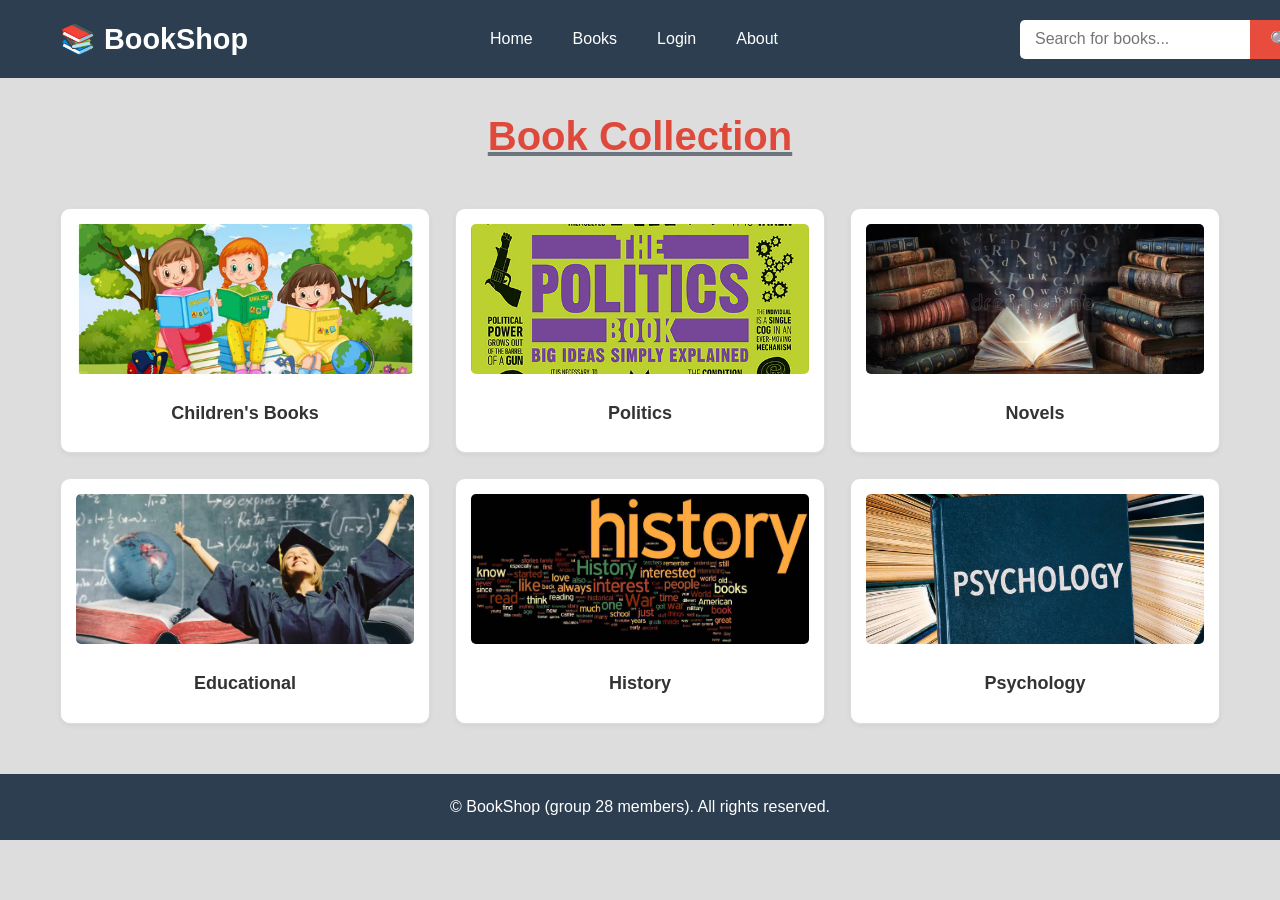
<file: index.html>
<!DOCTYPE html>
<html>
<head>
    
    <meta name="viewport" content="width=device-width, initial-scale=1.0">
    <title>BookShop - Categories</title>
    <link rel="stylesheet" href="style-home.css">
</head>
<body>
    
 <!-- Header -->
    <header>
        <div class="container">
            <div class="header-content">
                <div class="logo">📚 BookShop</div>
                <nav>
                    <ul>
                        <li><a href="home.html?">Home</a></li>
                        <li><a href="index.html">Books</a></li>
                        <li><a href="loging page.html">Login</a></li>
                        <li><a href="about.html">About</a></li>
                    </ul>
                </nav>
                <!-- Search Bar -->
                <div class="search-bar">
                    <form class="search-form">
                        <input type="text" class="search-input" placeholder="Search for books...">
                        <button type="submit" class="search-btn">🔍</button>
                    </form>
                </div>

            </div>
        </div>
    </header>




        <br>
    <u> <h2 class="category-title">Book Collection</h2></u>
        
       
            
           
    <main class="container">
    
       <div class="category-grid">

           <a href="childrens-books.html" class="cat-link">
		   <div class="cat-card">
                <div class="img-box">
                    <img src="childrens-books_480x480.jpg" alt="Children's Books">
                </div>
                <p>Children's Books</p>
            </div>
             </a>




            <a href="politics.html" class="cat-link">
           <div class="cat-card">
              <div class="img-box">
               <img src="10146342-1.jpg" alt="Politics Books">
               </div>
              <p>Politics</p>
           </div>
             </a>			
			
			
			

           <a href="novels.html" class="cat-link">
             <div class="cat-card highlight">
                <div class="img-box">
                 <img src="old-book-flying-letters-magic-light-background-bookshelf-library-ancient-books-as-symbol-knowledge-history-218640948 (1).jpg" alt="Novels">
               </div>
                <p>Novels</p>
           </div>
            </a>
			
			
			
			
          <a href="educational.html" class="cat-link">			
			<div class="cat-card">
              <div class="img-box">
                 <img src="attachment-Educational-Freedom.jpg" alt="Educational Books">
              </div>
               <p>Educational</p>
            </div>
			
             </a>
           
			
			
			
			
			
               <a href="history.html" class="cat-link">			
			    <div class="cat-card">
                   <div class="img-box">
                      <img src="History-Cloud.jpg" alt="History Book">
                   </div>
                     <p>History</p>
                </div>
                 </a>			
           
			
			
			
               <a href="psychology.html" class="cat-link">
                  <div class="cat-card">
                     <div class="img-box">
                         <img src="istockphoto-960516444-612x612 (1).jpg" alt="Psychology Books">
                     </div>
                       <p>Psychology</p>
                 </div>
                   </a>
    

        </div>
   </main>

    <!-- Footer -->
    <footer>
        <div class="container">
            <p>&copy; BookShop (group 28 members). All rights reserved.</p>
        </div>
    </footer>

</body>
</html>
</file>
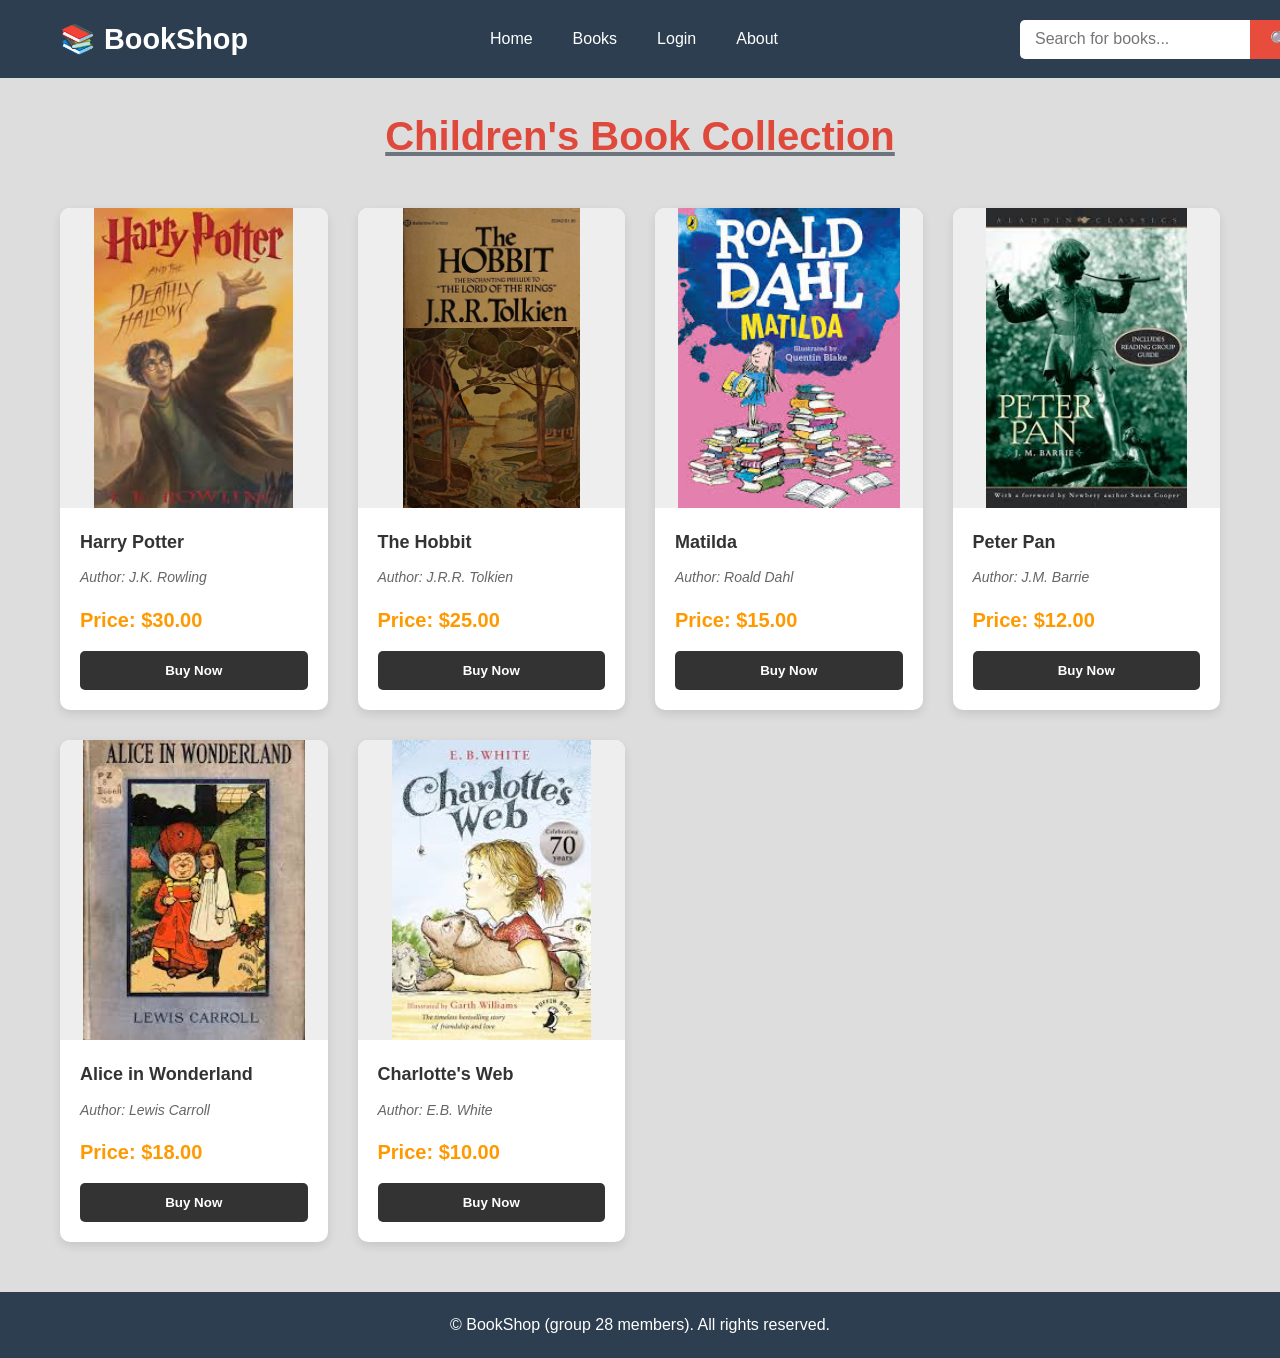
<file: childrens-books.html>
<!DOCTYPE html>
<html lang="en">
<head>
    <meta charset="UTF-8">
    <meta name="viewport" content="width=device-width, initial-scale=1.0">
    <title>Children's Books - BookShop</title>
    <link rel="stylesheet" href="style-novels.css">
</head>
<body>
   <!-- Header -->
    <header>
        <div class="container">
            <div class="header-content">
                <div class="logo">📚 BookShop</div>
                <nav>
                    <ul>
                        <li><a href="home.html?">Home</a></li>
                        <li><a href="index.html">Books</a></li>
                        <li><a href="loging page.html">Login</a></li>
                        <li><a href="about.html">About</a></li>
                    </ul>
                </nav>
                <!-- Search Bar -->
                <div class="search-bar">
                    <form class="search-form">
                        <input type="text" class="search-input" placeholder="Search for books...">
                        <button type="submit" class="search-btn">🔍</button>
                    </form>
                </div>

            </div>
        </div>
    </header>
     <main class="container">

    <br>

       <u> <h2 class="page-title">Children's Book Collection</h2> </u>
        
       
   
        <div class="product-grid">
            <div class="book-card">
                <div class="img-container">
                    <img src="images.jpg" alt="Children's Book">
                </div>
				<div class="details">
                    <h3>Harry Potter</h3>
                    <p class="author">Author: J.K. Rowling</p>
                    <p class="price">Price: $30.00</p>
                    <button class="buy-btn">Buy Now</button>
                </div>
            </div>
			
			
			

            <div class="book-card">
                <div class="img-container">
                    <img src="default.jpg" alt="Children's Book">
                </div>
                <div class="details">
                    <h3>The Hobbit</h3>
                    <p class="author">Author: J.R.R. Tolkien</p>
                    <p class="price">Price: $25.00</p>
                    <button class="buy-btn">Buy Now</button>
                </div>
            </div>
			
			

            <div class="book-card">
                <div class="img-container">
                    <img src="Matilda.jpg" alt="Children's Book">
                </div>
                <div class="details">
                    <h3>Matilda</h3>
                    <p class="author">Author: Roald Dahl</p>
                    <p class="price">Price: $15.00</p>
                    <button class="buy-btn">Buy Now</button>
                </div>
            </div>
			

            <div class="book-card">
                <div class="img-container">
                    <img src="Peter Pan.jpg" alt="Children's Book">
                </div>
                <div class="details">
                    <h3>Peter Pan</h3>
                    <p class="author">Author: J.M. Barrie</p>
                    <p class="price">Price: $12.00</p>
                    <button class="buy-btn">Buy Now</button>
                </div>
            </div>
			
			

            <div class="book-card">
                <div class="img-container">
                    <img src="Alice in Wonderland.jpg" alt="Children's Book">
                </div>
                <div class="details">
                    <h3>Alice in Wonderland</h3>
                    <p class="author">Author: Lewis Carroll</p>
                    <p class="price">Price: $18.00</p>
                    <button class="buy-btn">Buy Now</button>
                </div>
            </div>
			
			

            <div class="book-card">
                <div class="img-container">
                    <img src="Charlotte's Web.jpg" alt="Children's Book">
                </div>
                <div class="details">
                    <h3>Charlotte's Web</h3>
                    <p class="author">Author: E.B. White</p>
                    <p class="price">Price: $10.00</p>
                    <button class="buy-btn">Buy Now</button>
                </div>
            </div>
        </div>
    </main>
     <!-- Footer -->
    <footer>
        <div class="container">
            <p>&copy;  BookShop (group 28 members). All rights reserved.</p>
        </div>
    </footer>

</body>
</html>
</file>
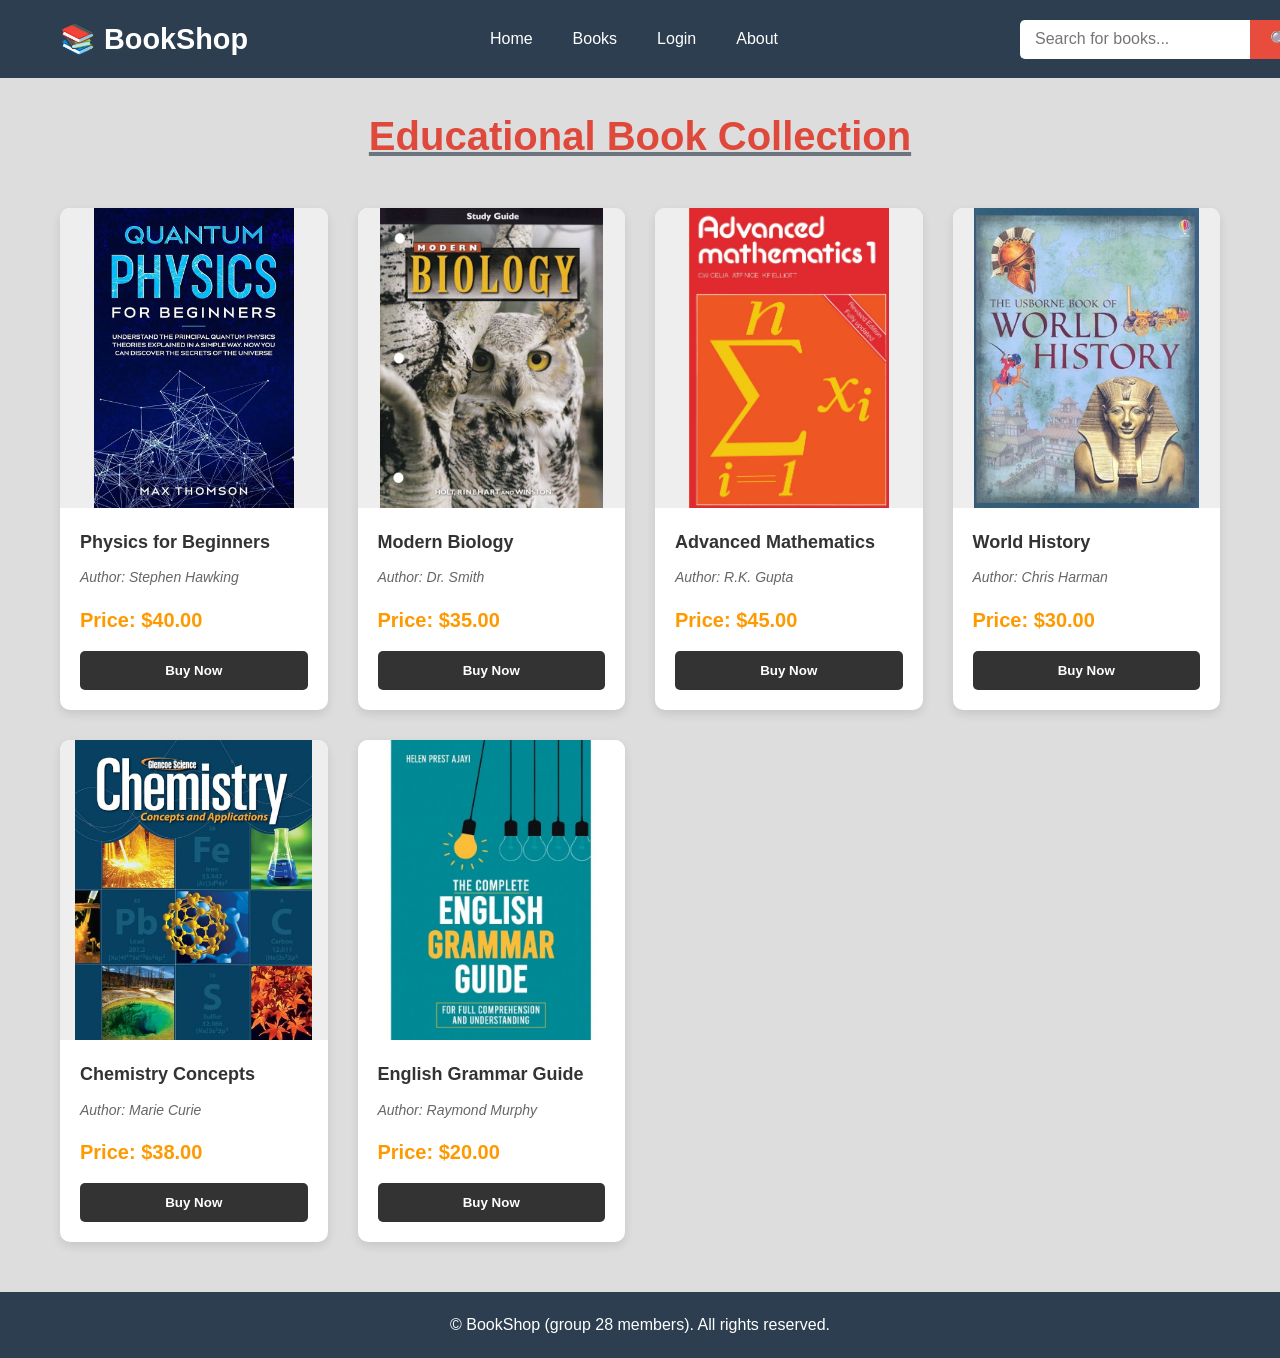
<file: educational.html>
<!DOCTYPE html>
<html lang="en">
<head>
    <meta charset="UTF-8">
    <meta name="viewport" content="width=device-width, initial-scale=1.0">
    <title>Educational - BookShop</title>
    <link rel="stylesheet" href="style-novels.css">
</head>
<body>
  <!-- Header -->
    <header>
        <div class="container">
            <div class="header-content">
                <div class="logo">📚 BookShop</div>
                <nav>
                    <ul>
                        <li><a href="home.html?">Home</a></li>
                        <li><a href="index.html">Books</a></li>
                        <li><a href="loging page.html">Login</a></li>
                        <li><a href="about.html">About</a></li>
                    </ul>
                </nav>
                <!-- Search Bar -->
                <div class="search-bar">
                    <form class="search-form">
                        <input type="text" class="search-input" placeholder="Search for books...">
                        <button type="submit" class="search-btn">🔍</button>
                    </form>
                </div>

            </div>
        </div>
    </header>



    <main class="container">
        <br>
        
       <u> <h2 class="page-title">Educational Book Collection</h2></u>

        <div class="product-grid">
            <div class="book-card">
                <div class="img-container">
                    <img src="713PCKqiTUL._AC_UF1000,1000_QL80_.jpg" alt="Educational Book">
                </div>
                <div class="details">
                    <h3>Physics for Beginners</h3>
                    <p class="author">Author: Stephen Hawking</p>
                    <p class="price">Price: $40.00</p>
                    <button class="buy-btn">Buy Now</button>
                </div>
            </div>

            <div class="book-card">
                <div class="img-container">
                    <img src="Modern Biology.jpg" alt="Educational Book">
                </div>
                <div class="details">
                    <h3>Modern Biology</h3>
                    <p class="author">Author: Dr. Smith</p>
                    <p class="price">Price: $35.00</p>
                    <button class="buy-btn">Buy Now</button>
                </div>
            </div>

            <div class="book-card">
                <div class="img-container">
                    <img src="Advanced Mathematics.jpg" alt="Educational Book">
                </div>
                <div class="details">
                    <h3>Advanced Mathematics</h3>
                    <p class="author">Author: R.K. Gupta</p>
                    <p class="price">Price: $45.00</p>
                    <button class="buy-btn">Buy Now</button>
                </div>
            </div>

            <div class="book-card">
                <div class="img-container">
                    <img src="World History.jpg" alt="Educational Book">
                </div>
                <div class="details">
                    <h3>World History</h3>
                    <p class="author">Author: Chris Harman</p>
                    <p class="price">Price: $30.00</p>
                    <button class="buy-btn">Buy Now</button>
                </div>
            </div>

            <div class="book-card">
                <div class="img-container">
                    <img src="Chemistry Concepts.jpg" alt="Educational Book">
                </div>
                <div class="details">
                    <h3>Chemistry Concepts</h3>
                    <p class="author">Author: Marie Curie</p>
                    <p class="price">Price: $38.00</p>
                    <button class="buy-btn">Buy Now</button>
                </div>
            </div>

            <div class="book-card">
                <div class="img-container">
                    <img src="English Grammar Guide.jpg" alt="Educational Book">
                </div>
                <div class="details">
                    <h3>English Grammar Guide</h3>
                    <p class="author">Author: Raymond Murphy</p>
                    <p class="price">Price: $20.00</p>
                    <button class="buy-btn">Buy Now</button>
                </div>
            </div>

        </div>
    </main>   
     <!-- Footer -->
    <footer>
        <div class="container">
            <p>&copy;  BookShop (group 28 members). All rights reserved.</p>
        </div>
    </footer>
</body>
</html>
</file>
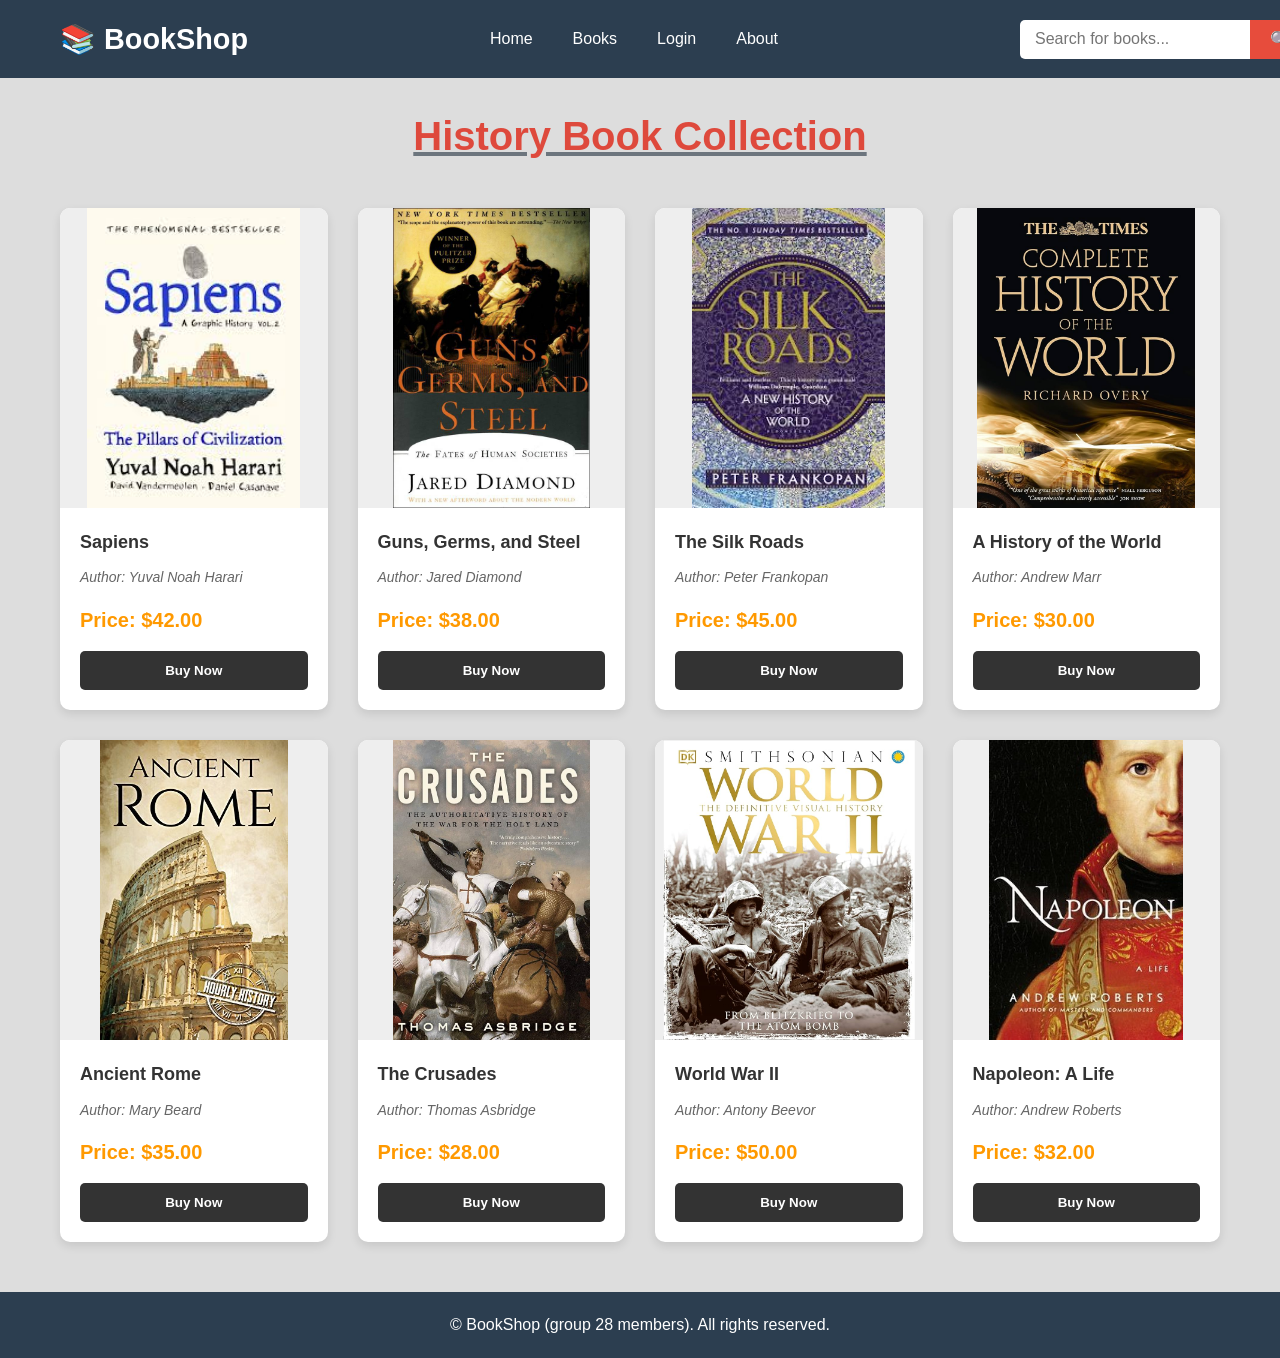
<file: history.html>
<!DOCTYPE html>
<html lang="en">
<head>
    <meta charset="UTF-8">
    <meta name="viewport" content="width=device-width, initial-scale=1.0">
    <title>History - BookShop</title>
    <link rel="stylesheet" href="style-novels.css">
</head>
<body>
<!-- Header -->
    <header>
        <div class="container">
            <div class="header-content">
                <div class="logo">📚 BookShop</div>
                <nav>
                    <ul>
                        <li><a href="home.html?">Home</a></li>
                        <li><a href="index.html">Books</a></li>
                        <li><a href="loging page.html">Login</a></li>
                        <li><a href="about.html">About</a></li>
                    </ul>
                </nav>
                <!-- Search Bar -->
                <div class="search-bar">
                    <form class="search-form">
                        <input type="text" class="search-input" placeholder="Search for books...">
                        <button type="submit" class="search-btn">🔍</button>
                    </form>
                </div>

            </div>
        </div>
    </header>


    <main class="container">
        <br>
        
        <u>   <h2 class="page-title">History Book Collection</h2> </u>

        <div class="product-grid">
            <div class="book-card">
                <div class="img-container">
                    <img src="images (1).jpg" alt="History Book">
                </div>
                <div class="details">
                    <h3>Sapiens</h3>
                    <p class="author">Author: Yuval Noah Harari</p>
                    <p class="price">Price: $42.00</p>
                    <button class="buy-btn">Buy Now</button>
                </div>
            </div>

            <div class="book-card">
                <div class="img-container">
                    <img src="Guns, Germs, and Steel.jpg" alt="History Book">
                </div>
                <div class="details">
                    <h3>Guns, Germs, and Steel</h3>
                    <p class="author">Author: Jared Diamond</p>
                    <p class="price">Price: $38.00</p>
                    <button class="buy-btn">Buy Now</button>
                </div>
            </div>

            <div class="book-card">
                <div class="img-container">
                    <img src="The Silk Roads.jpg" alt="History Book">
                </div>
                <div class="details">
                    <h3>The Silk Roads</h3>
                    <p class="author">Author: Peter Frankopan</p>
                    <p class="price">Price: $45.00</p>
                    <button class="buy-btn">Buy Now</button>
                </div>
            </div>

            <div class="book-card">
                <div class="img-container">
                    <img src="A History of the World.jpg" alt="History Book">
                </div>
                <div class="details">
                    <h3>A History of the World</h3>
                    <p class="author">Author: Andrew Marr</p>
                    <p class="price">Price: $30.00</p>
                    <button class="buy-btn">Buy Now</button>
                </div>
            </div>

            <div class="book-card">
                <div class="img-container">
                    <img src="Ancient Rome.jpg" alt="History Book">
                </div>
                <div class="details">
                    <h3>Ancient Rome</h3>
                    <p class="author">Author: Mary Beard</p>
                    <p class="price">Price: $35.00</p>
                    <button class="buy-btn">Buy Now</button>
                </div>
            </div>

            <div class="book-card">
                <div class="img-container">
                    <img src="The Crusades.jpg" alt="History Book">
                </div>
                <div class="details">
                    <h3>The Crusades</h3>
                    <p class="author">Author: Thomas Asbridge</p>
                    <p class="price">Price: $28.00</p>
                    <button class="buy-btn">Buy Now</button>
                </div>
            </div>

            <div class="book-card">
                <div class="img-container">
                    <img src="World War II.jpg" alt="History Book">
                </div>
                <div class="details">
                    <h3>World War II</h3>
                    <p class="author">Author: Antony Beevor</p>
                    <p class="price">Price: $50.00</p>
                    <button class="buy-btn">Buy Now</button>
                </div>
            </div>

            <div class="book-card">
                <div class="img-container">
                    <img src="Napoleon A Life.jpg" alt="History Book">
                </div>
                <div class="details">
                    <h3>Napoleon: A Life</h3>
                    <p class="author">Author: Andrew Roberts</p>
                    <p class="price">Price: $32.00</p>
                    <button class="buy-btn">Buy Now</button>
                </div>
            </div>
        </div>
    </main>
     <!-- Footer -->
    <footer>
        <div class="container">
            <p>&copy;  BookShop (group 28 members). All rights reserved.</p>
        </div>
    </footer>

</body>
</html>
</file>
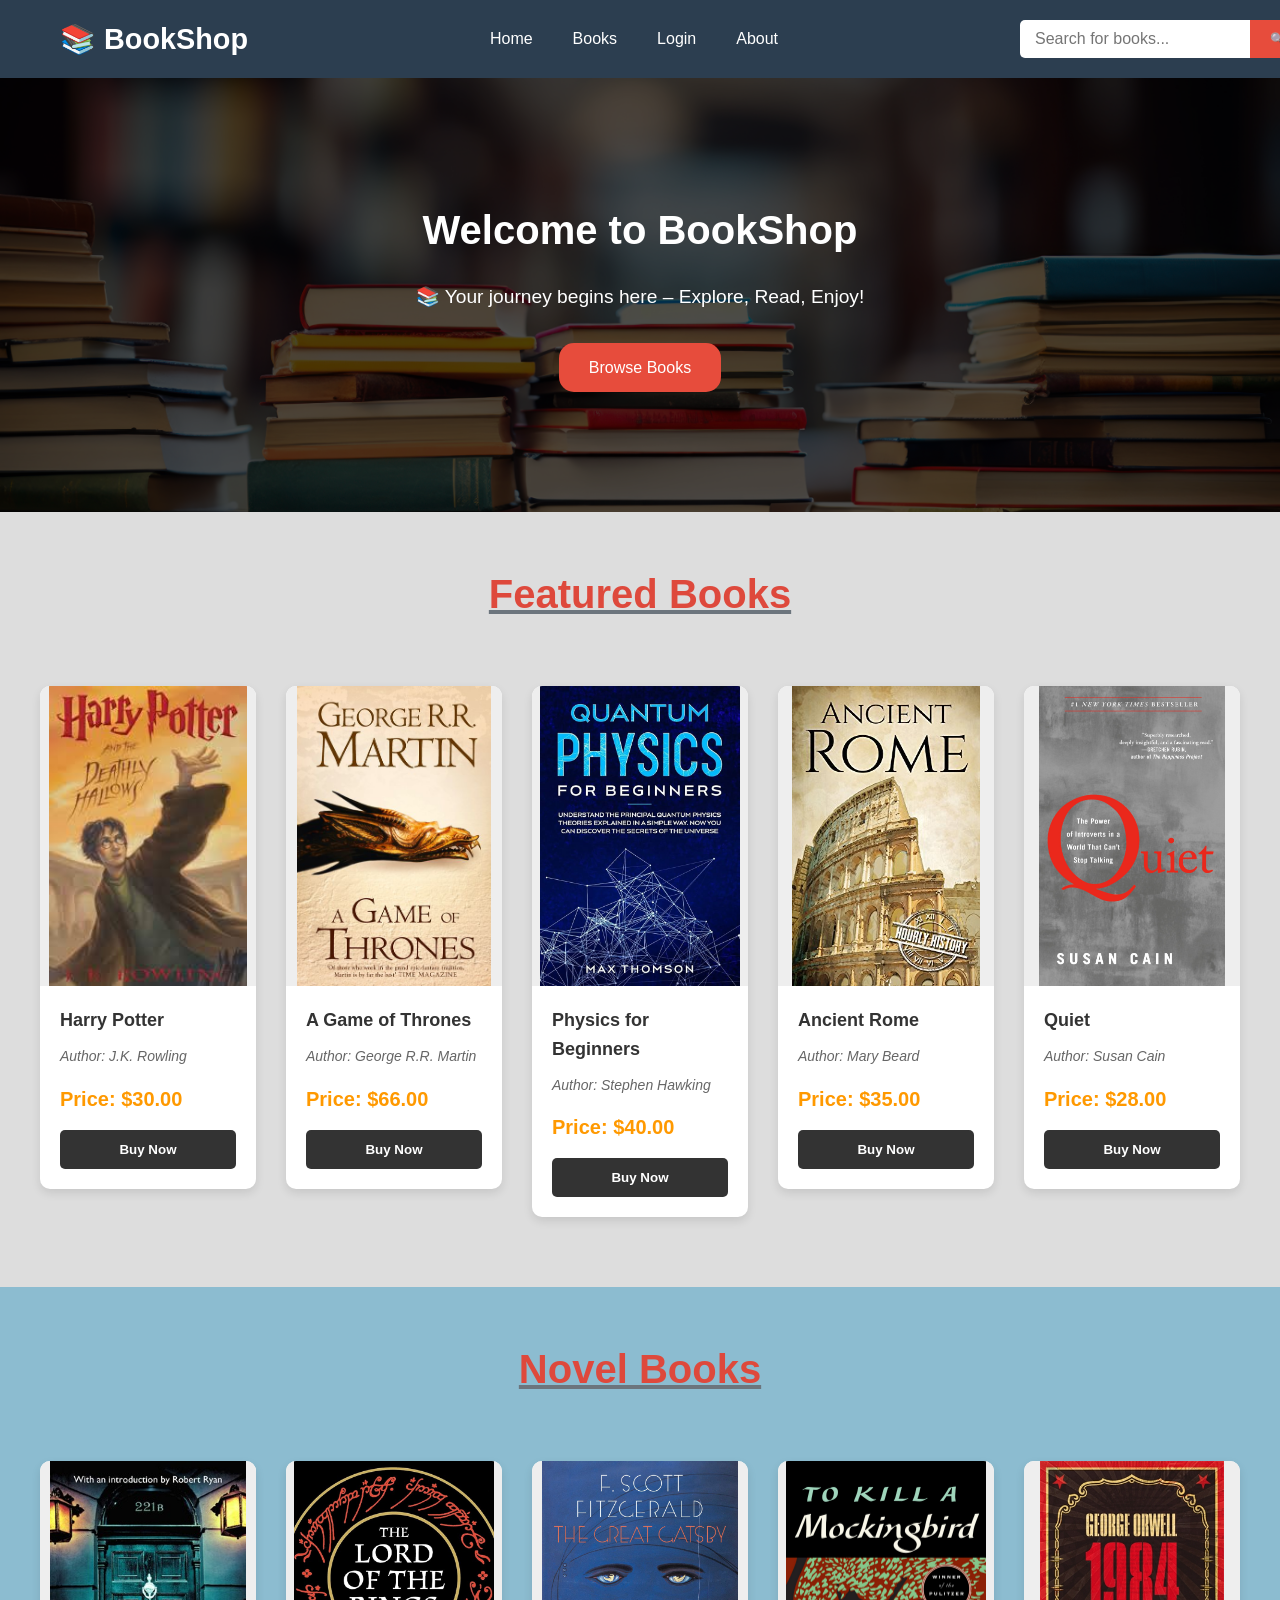
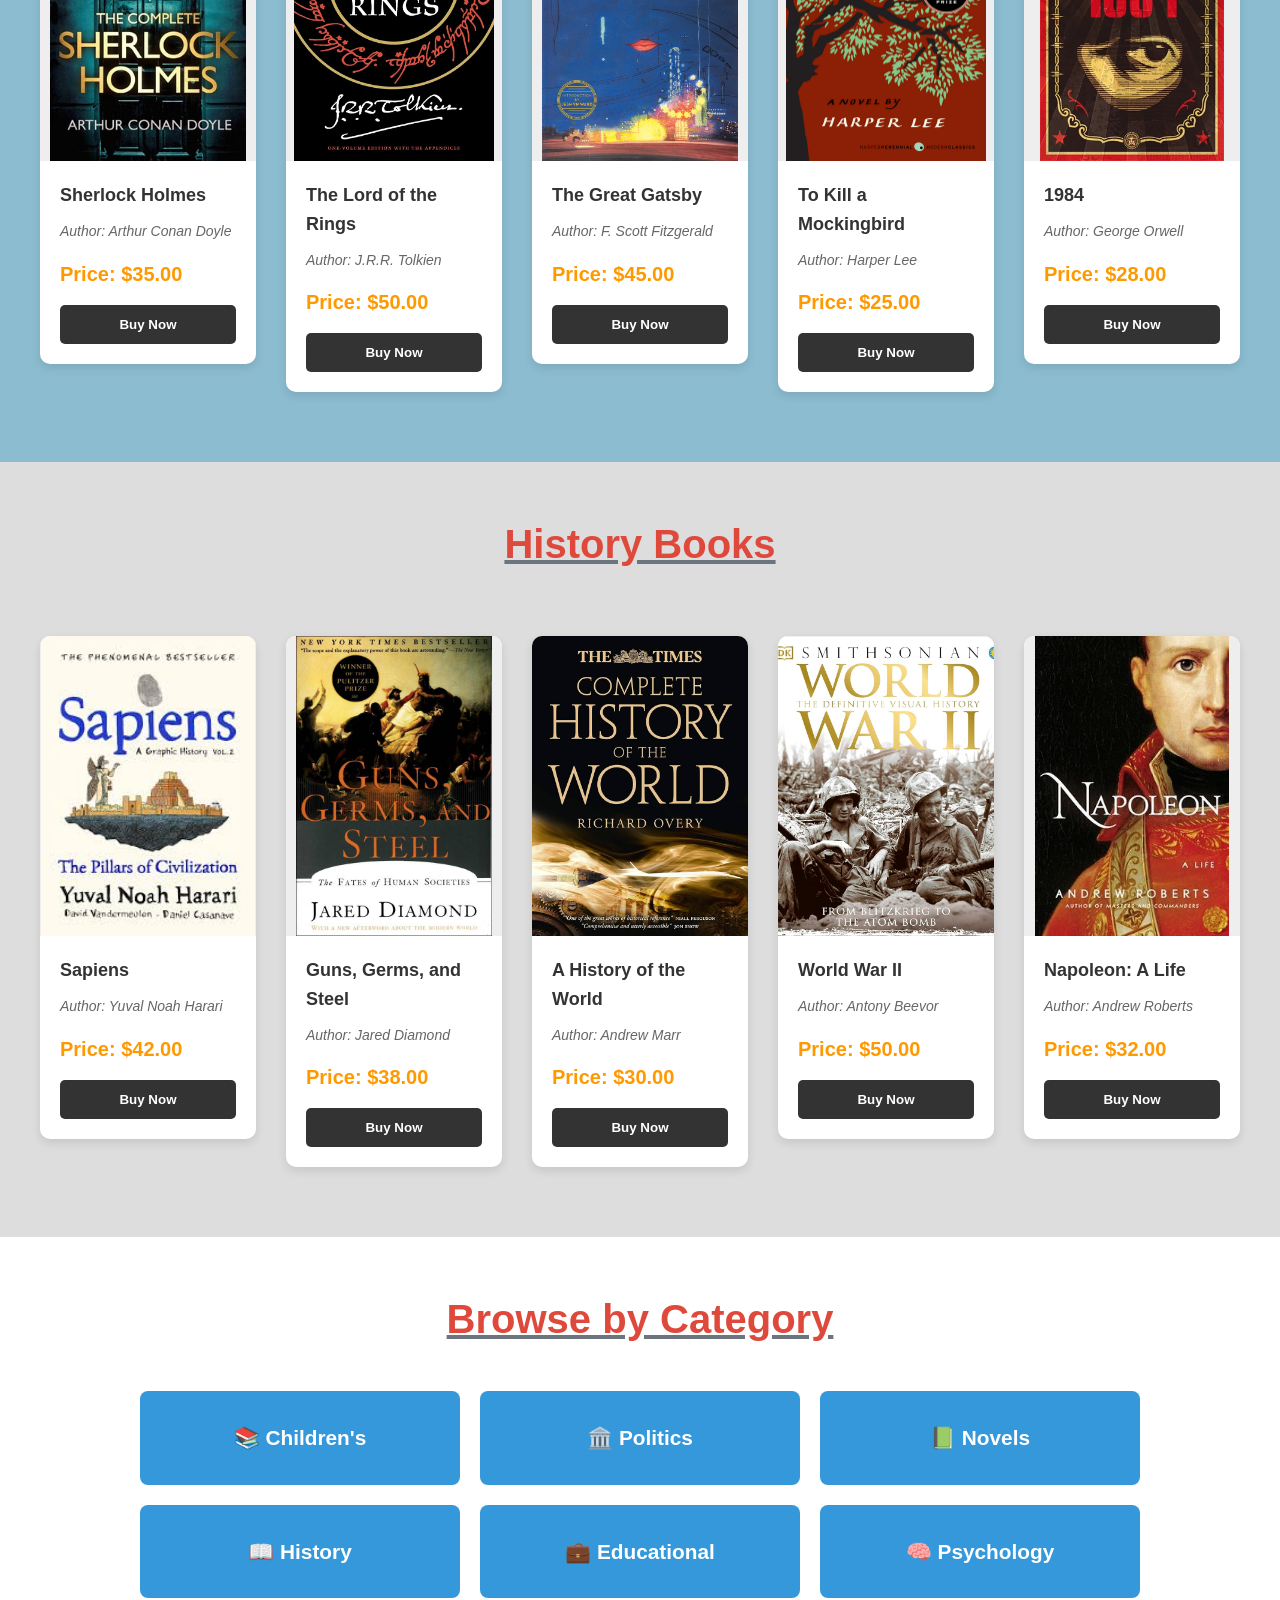
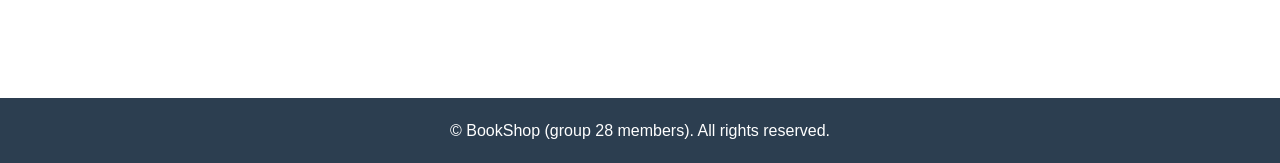
<file: home.html>
<!DOCTYPE html>

<head>
    <link rel="stylesheet" href="home.css">
    </head>

<body>
    <!-- Header -->
    <header>
        <div class="container">
            <div class="header-content">
                <div class="logo">📚 BookShop</div>
                <nav>
                    <ul>
                        <li><a href="home.html">Home</a></li>
                        <li><a href="index.html">Books</a></li>
                        <li><a href="loging page.html">Login</a></li>
                        <li><a href="about.html">About</a></li>
                    </ul>
                </nav>
                <!-- Search Bar -->
                <div class="search-bar">
                    <form class="search-form">
                        <input type="text" class="search-input" placeholder="Search for books...">
                        <button type="submit" class="search-btn">🔍</button>
                    </form>
                </div>

            </div>
        </div>
    </header>

  <!-- Hero Section -->
    <section class="hero" id="home">
        <div class="container">
            
            <h1>Welcome to BookShop</h1>
            <p>📚 Your journey begins here – Explore, Read, Enjoy!</p>
            <a href="index.html" class="btn">Browse Books</a>
        </div>
    </section>

    <!-- Featured Books -->
    <section class="books" id="books">
     <u>   <h2 class="section-title">Featured Books</h2></u>
        
      <!--  <div class="book"> -->
       
            
           <div class="product-grid">
            <a href="childrens-books.html" style="text-decoration: none;">
            <div class="book-card">
                <div class="img-container">
                    <img src="images.jpg" alt="Children's Book">
                </div>
				<div class="details">
                    <h3>Harry Potter</h3>
                    <p class="author">Author: J.K. Rowling</p>
                    <p class="price">Price: $30.00</p>
                    <button class="buy-btn">Buy Now</button>
                </div>
            </div>
            </a>


              <a href="novels.html" style="text-decoration: none;">
              <div class="book-card">
                <div class="img-container">
                    <img src="y648.jpg" alt="Novel Cover">
                </div>
				
				 <div class="details">
                    <h3>A Game of Thrones</h3>
                    <p class="author">Author: George R.R. Martin</p>
                    <p class="price">Price: $66.00</p>
                    <button class="buy-btn">Buy Now</button>
                </div>
            </div>
              </a>
            
            
              
             <a href="educational.html" style="text-decoration: none;">
            <div class="book-card">
                <div class="img-container">
                    <img src="713PCKqiTUL._AC_UF1000,1000_QL80_.jpg" alt="Educational Book">
                </div>
                <div class="details">
                    <h3>Physics for Beginners</h3>
                    <p class="author">Author: Stephen Hawking</p>
                    <p class="price">Price: $40.00</p>
                    <button class="buy-btn">Buy Now</button>
                </div>
            </div>
            </a>

            <a href="history.html" style="text-decoration: none;">
             <div class="book-card">
                <div class="img-container">
                    <img src="Ancient Rome.jpg" alt="History Book">
                </div>
                <div class="details">
                    <h3>Ancient Rome</h3>
                    <p class="author">Author: Mary Beard</p>
                    <p class="price">Price: $35.00</p>
                    <button class="buy-btn">Buy Now</button>
                </div>
            </div>
            </a>

          <a href="psychology.html" style="text-decoration: none;">
           <div class="book-card">
                <div class="img-container">
                    <img src="Quiet.jpg" alt="Psychology Book">
                </div>
                <div class="details">
                    <h3>Quiet</h3>
                    <p class="author">Author: Susan Cain</p>
                    <p class="price">Price: $28.00</p>
                    <button class="buy-btn">Buy Now</button>
                </div>
            </div>
            </a>
              </div>
        
    </section>
       
           <section class="books1">
         <u> <h2 class="section-title">Novel Books</h2> </u> 
             
                 <div class="product-grid">
                    <a href="novels.html" style="text-decoration: none;">
                  <div class="book-card">
                <div class="img-container">
                    <img src="Sherlock Holmes.jpg" alt="Novel Cover">
                </div>
                <div class="details">
                    <h3>Sherlock Holmes</h3>
                    <p class="author">Author: Arthur Conan Doyle</p>
                    <p class="price">Price: $35.00</p>
                    <button class="buy-btn">Buy Now</button>
                </div>
            </div></a>

            <a href="novels.html" style="text-decoration: none;">   
            <div class="book-card">
                <div class="img-container">
                    <img src="The Lord of the Rings.jpg" alt="Novel Cover">
                </div>
                <div class="details">
                    <h3>The Lord of the Rings</h3>
                    <p class="author">Author: J.R.R. Tolkien</p>
                    <p class="price">Price: $50.00</p>
                    <button class="buy-btn">Buy Now</button>
                </div>
            </div></a>


            <a href="novels.html" style="text-decoration: none;">
            <div class="book-card">
                <div class="img-container">
                    <img src="The Great Gatsby.jpg" alt="Novel Cover">
                </div>
                <div class="details">
                    <h3>The Great Gatsby</h3>
                    <p class="author">Author: F. Scott Fitzgerald</p>
                    <p class="price">Price: $45.00</p>
                    <button class="buy-btn">Buy Now</button>
                </div>
            </div></a>


              <a href="novels.html" style="text-decoration: none;">
             <div class="book-card">
                <div class="img-container">
                    <img src="To Kill a Mockingbird.jpg" alt="Novel Cover">
                </div>
                <div class="details">
                    <h3>To Kill a Mockingbird</h3>
                    <p class="author">Author: Harper Lee</p>
                    <p class="price">Price: $25.00</p>
                    <button class="buy-btn">Buy Now</button>
                </div>
            </div></a>


             <a href="novels.html" style="text-decoration: none;">
            <div class="book-card">
                <div class="img-container">
                    <img src="1984.jpg" alt="Novel Cover">
                </div>
                <div class="details">
                    <h3>1984</h3>
                    <p class="author">Author: George Orwell</p>
                    <p class="price">Price: $28.00</p>
                    <button class="buy-btn">Buy Now</button>
                </div>
            </div>
             </a>


             </div>
           </section>

           <section class="books">
          <u>  <h2 class="section-title">History Books</h2></u>
               
               <div class="product-grid">

                <a href="history.html" style="text-decoration: none;">
            <div class="book-card">
                <div class="img-container">
                    <img src="images (1).jpg" alt="History Book">
                </div>
                <div class="details">
                    <h3>Sapiens</h3>
                    <p class="author">Author: Yuval Noah Harari</p>
                    <p class="price">Price: $42.00</p>
                    <button class="buy-btn">Buy Now</button>
                </div>
            </div></a>
                
                <a href="history.html" style="text-decoration: none;">
                <div class="book-card">
                <div class="img-container">
                    <img src="Guns, Germs, and Steel.jpg" alt="History Book">
                </div>
                <div class="details">
                    <h3>Guns, Germs, and Steel</h3>
                    <p class="author">Author: Jared Diamond</p>
                    <p class="price">Price: $38.00</p>
                    <button class="buy-btn">Buy Now</button>
                </div>
            </div></a>

               
               <a href="history.html" style="text-decoration: none;">
              <div class="book-card">
                <div class="img-container">
                    <img src="A History of the World.jpg" alt="History Book">
                </div>
                <div class="details">
                    <h3>A History of the World</h3>
                    <p class="author">Author: Andrew Marr</p>
                    <p class="price">Price: $30.00</p>
                    <button class="buy-btn">Buy Now</button>
                </div>
            </div></a>

             <a href="history.html" style="text-decoration: none;">
             <div class="book-card">
                <div class="img-container">
                    <img src="World War II.jpg" alt="History Book">
                </div>
                <div class="details">
                    <h3>World War II</h3>
                    <p class="author">Author: Antony Beevor</p>
                    <p class="price">Price: $50.00</p>
                    <button class="buy-btn">Buy Now</button>
                </div>
            </div></a>

              <a href="history.html" style="text-decoration: none;">
              <div class="book-card">
                <div class="img-container">
                    <img src="Napoleon A Life.jpg" alt="History Book">
                </div>
                <div class="details">
                    <h3>Napoleon: A Life</h3>
                    <p class="author">Author: Andrew Roberts</p>
                    <p class="price">Price: $32.00</p>
                    <button class="buy-btn">Buy Now</button>
                </div>
            </div></a>

             </div>
           </section>

<!-- Categories -->
    <section class="categories" id="categories">
      <u>  <h2 class="section-title">Browse by Category</h2> </u>
        <div class="category-grid">
            <a href="childrens-books.html" style="text-decoration: none;">
            <div class="category-box">
                <h3>📚 Children's</h3>
            </div></a>

            <a href="politics.html" style="text-decoration: none;">
            <div class="category-box">
                <h3>🏛️ Politics</h3>
            </div></a>

            <a href="novels.html" style="text-decoration: none;">
            <div class="category-box">
                <h3>📗 Novels</h3>
            </div></a>

            <a href="history.html" style="text-decoration: none;">
            <div class="category-box">
                <h3>📖 History</h3>
            </div></a>

            <a href="educational.html" style="text-decoration: none;">
            <div class="category-box">
                <h3>💼 Educational</h3>
            </div></a>

            <a href="psychology.html" style="text-decoration: none;">
            <div class="category-box">
                <h3>🧠 Psychology</h3>
            </div></a>
        </div>
    </section>

    <!-- Footer -->
    <footer>
        <div class="container">
            <p>&copy; BookShop (group 28 members). All rights reserved.</p>
        </div>
    </footer>
    </body>
</html>
</file>
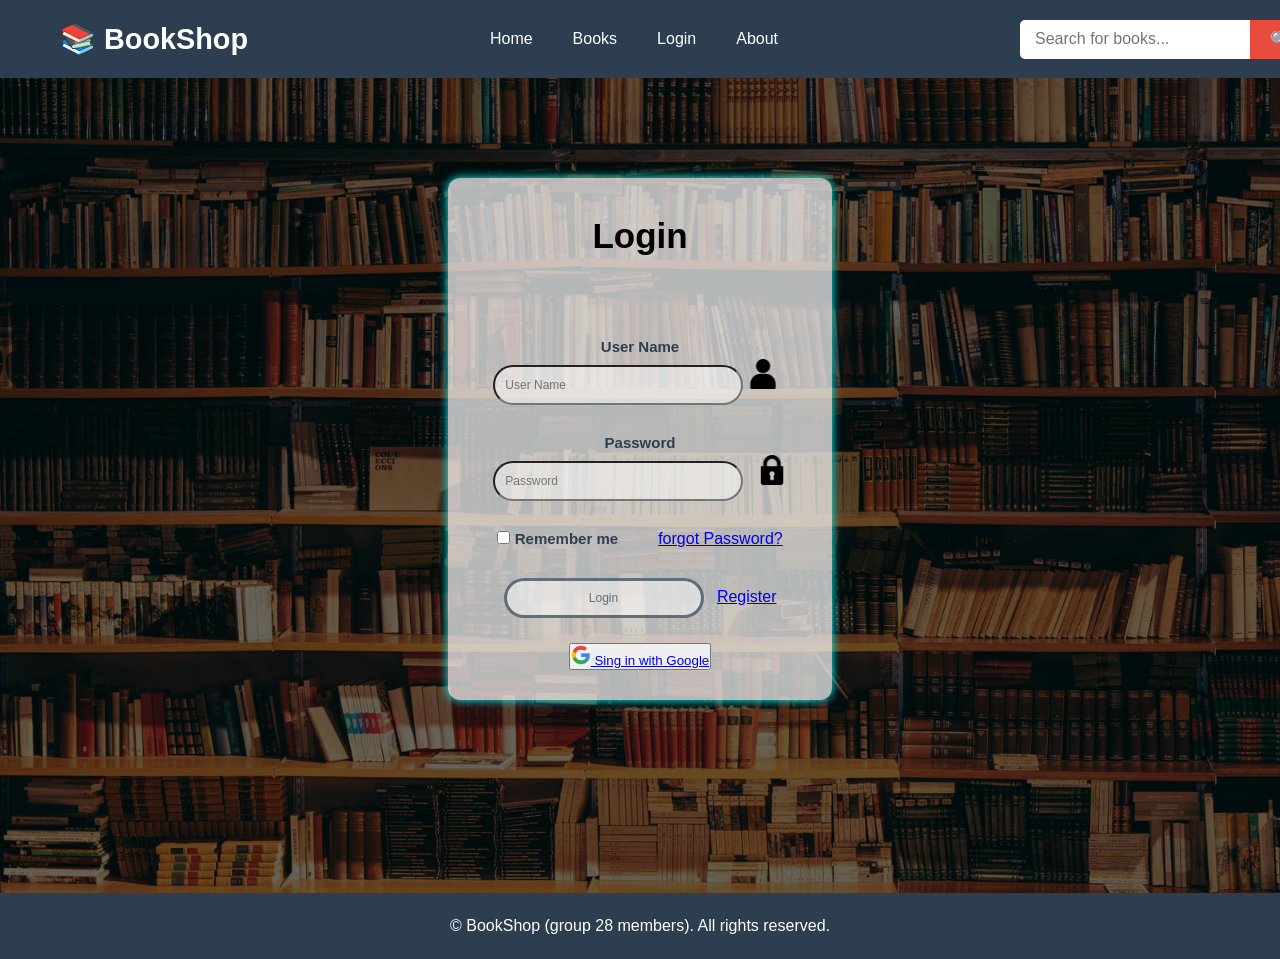
<file: loging page.html>
<html lang="en">
<head>
    <meta charset="UTF-8">
    <meta name="viewport"content="width=device-width,initial-scale=1.0">

  <title>loging page</title>
<link rel="stylesheet" href="book.css">

</head>

<body>
    <header>
        <div class="container">
            <div class="header-content">
                <div class="logo">📚 BookShop</div>
                
                <nav>
                    <ul>
                        <li><a href="home.html">Home</a></li>
                        <li><a href="index.html">Books</a></li>
                        <li><a href="loging page.html">Login</a></li>
                        <li><a href="about.html">About</a></li>
                    </ul>
                    
                </nav>
                 <!-- Search Bar -->
                <div class="search-bar">
                    <form class="search-form">
                        <input type="text" class="search-input" placeholder="Search for books...">
                        <button type="submit" class="search-btn">🔍</button>
                    </form>
                </div>

            </div>
        </div>
    </header>
    <center>
<div class="container1">
    
	
     
         <form id="LoginForm" action="loging page.html" method="post" class="form-box">
               <h1>Login</h1>
			   <br><br>
               <label><b>User Name</b></label>
               <br>

               <input type="text" name="t1" id="UserName" placeholder="User Name" required >
               <img src="user.png" height="30px" width="30px" >
               &nbsp;
               <br> <br>

              <label><b>Password</b></label>
              <br>
              <input type="Password" name="t1" id="Password" placeholder="Password" >
              &nbsp;
              <img src="lock.png" height="30px" width="30px" >
              <br><br>

			  <input type="checkbox" name="t1" id="c">
              <label><b>Remember me</b></label>
              &nbsp;&nbsp;&nbsp;&nbsp;&nbsp;&nbsp;&nbsp;

		             <a href="#">forgot Password?</a>
                     <br><br>

              <input type="submit" name="s1" id="submit" value="Login">
              &nbsp;
              <a href="Registor page.html">Register</a>
              <br><br>

               <button class="button">
			         <a href="https://accounts.google.com/v3/signin/challenge/pwd?TL=APgKAcaQPA1FjL7Vo8eC7lTZnAPgW20FSgL_mAxQ-AsYMCoGiNChIWnLkBUyWMz1&authuser=0&cid=3&continue=https%3A%2F%2Fmyaccount.google.com%2Fsigninoptions%2Fpassword%3Fcontinue%3Dhttps%3A%2F%2Fmyaccount.google.com%2F&dsh=S-618970693%3A1770549241603509&flowName=GlifWebSignIn&hl=en&ifkv=AXbMIuCEyt2T_f6qgihVcozCICxMqi2nsyV1FsLWfoXsPaC3K6r48lLpDIjdUM48G8fGug6b2l-44Q&kdi=CAM&rart=ANgoxccsbqW_xNrwUnzCk2prfpQyL5DH0y9x2M1KCVsuY0Tu3w_zwRA-3Wdz6gprwtoPIrDqvBwrDkqxbpi8q7BgElYtanUNq67_qrGZ8MlAdrhwCxTTXXw&rpbg=1&sarp=1&scc=1&service=accountsettings" >
                     <img src="google logo.png" height="20px" width="20px">&nbsp;Sing in with Google</a>
              </button>
</div>
<script src="loginjs.js"></script>
</center>
 <!-- Footer -->
    <footer>
        <div class="container">
            <p>&copy;  BookShop (group 28 members). All rights reserved.</p>
        </div>
    </footer>
</body>
</html>
</file>
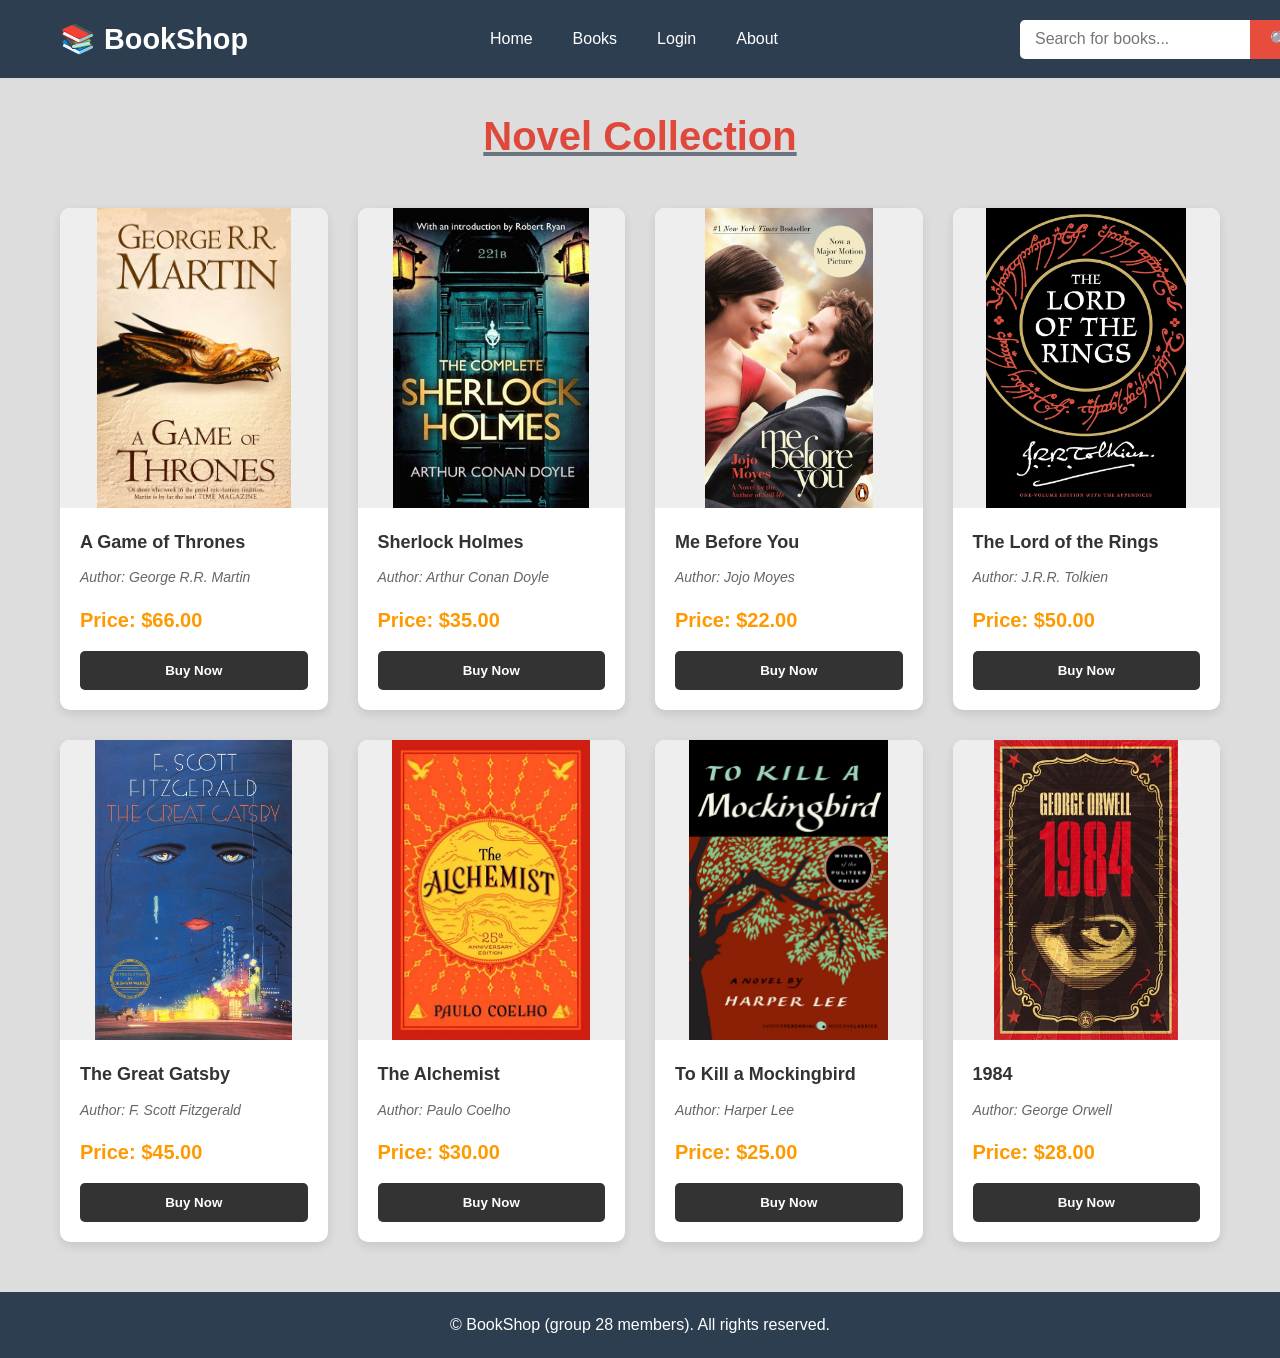
<file: novels.html>
<!DOCTYPE html>
<html lang="en">
<head>
    <meta charset="UTF-8">
    <meta name="viewport" content="width=device-width, initial-scale=1.0">
    <title>Novels - BookShop</title>
    <link rel="stylesheet" href="style-novels.css">
</head>
<body>
    
<!-- Header -->
    <header>
        <div class="container">
            <div class="header-content">
                <div class="logo">📚 BookShop</div>
                <nav>
                    <ul>
                        <li><a href="home.html?">Home</a></li>
                        <li><a href="index.html">Books</a></li>
                        <li><a href="loging page.html">Login</a></li>
                        <li><a href="about.html">About</a></li>
                    </ul>
                </nav>
                <!-- Search Bar -->
                <div class="search-bar">
                    <form class="search-form">
                        <input type="text" class="search-input" placeholder="Search for books...">
                        <button type="submit" class="search-btn">🔍</button>
                    </form>
                </div>

            </div>
        </div>
    </header>

   

    <main class="container">
        <br>
        
     <u>  <h2 class="page-title">Novel Collection</h2></u>

        <div class="product-grid">
            <div class="book-card">
                <div class="img-container">
                    <img src="y648.jpg" alt="Novel Cover">
                </div>
				
				 <div class="details">
                    <h3>A Game of Thrones</h3>
                    <p class="author">Author: George R.R. Martin</p>
                    <p class="price">Price: $66.00</p>
                    <button class="buy-btn">Buy Now</button>
                </div>
            </div>




            <div class="book-card">
                <div class="img-container">
                    <img src="Sherlock Holmes.jpg" alt="Novel Cover">
                </div>
                <div class="details">
                    <h3>Sherlock Holmes</h3>
                    <p class="author">Author: Arthur Conan Doyle</p>
                    <p class="price">Price: $35.00</p>
                    <button class="buy-btn">Buy Now</button>
                </div>
            </div>



           <div class="book-card">
                <div class="img-container">
                    <img src="Me Before You.jpg" alt="Novel Cover">
                </div>
                <div class="details">
                    <h3>Me Before You</h3>
                    <p class="author">Author: Jojo Moyes</p>
                    <p class="price">Price: $22.00</p>
                    <button class="buy-btn">Buy Now</button>
                </div>
            </div>



             <div class="book-card">
                <div class="img-container">
                    <img src="The Lord of the Rings.jpg" alt="Novel Cover">
                </div>
                <div class="details">
                    <h3>The Lord of the Rings</h3>
                    <p class="author">Author: J.R.R. Tolkien</p>
                    <p class="price">Price: $50.00</p>
                    <button class="buy-btn">Buy Now</button>
                </div>
            </div>



            <div class="book-card">
                <div class="img-container">
                    <img src="The Great Gatsby.jpg" alt="Novel Cover">
                </div>
                <div class="details">
                    <h3>The Great Gatsby</h3>
                    <p class="author">Author: F. Scott Fitzgerald</p>
                    <p class="price">Price: $45.00</p>
                    <button class="buy-btn">Buy Now</button>
                </div>
            </div>
			
			

            <div class="book-card">
                <div class="img-container">
                    <img src="The Alchemist.jpg" alt="Novel Cover">
                </div>
                <div class="details">
                    <h3>The Alchemist</h3>
                    <p class="author">Author: Paulo Coelho</p>
                    <p class="price">Price: $30.00</p>
                    <button class="buy-btn">Buy Now</button>
                </div>
            </div>
			
			

            <div class="book-card">
                <div class="img-container">
                    <img src="To Kill a Mockingbird.jpg" alt="Novel Cover">
                </div>
                <div class="details">
                    <h3>To Kill a Mockingbird</h3>
                    <p class="author">Author: Harper Lee</p>
                    <p class="price">Price: $25.00</p>
                    <button class="buy-btn">Buy Now</button>
                </div>
            </div>

            

            <div class="book-card">
                <div class="img-container">
                    <img src="1984.jpg" alt="Novel Cover">
                </div>
                <div class="details">
                    <h3>1984</h3>
                    <p class="author">Author: George Orwell</p>
                    <p class="price">Price: $28.00</p>
                    <button class="buy-btn">Buy Now</button>
                </div>
            </div>

           

            
        </div>
    </main>
     <!-- Footer -->
    <footer>
        <div class="container">
            <p>&copy;  BookShop (group 28 members). All rights reserved.</p>
        </div>
    </footer>

</body>
</html>
</file>
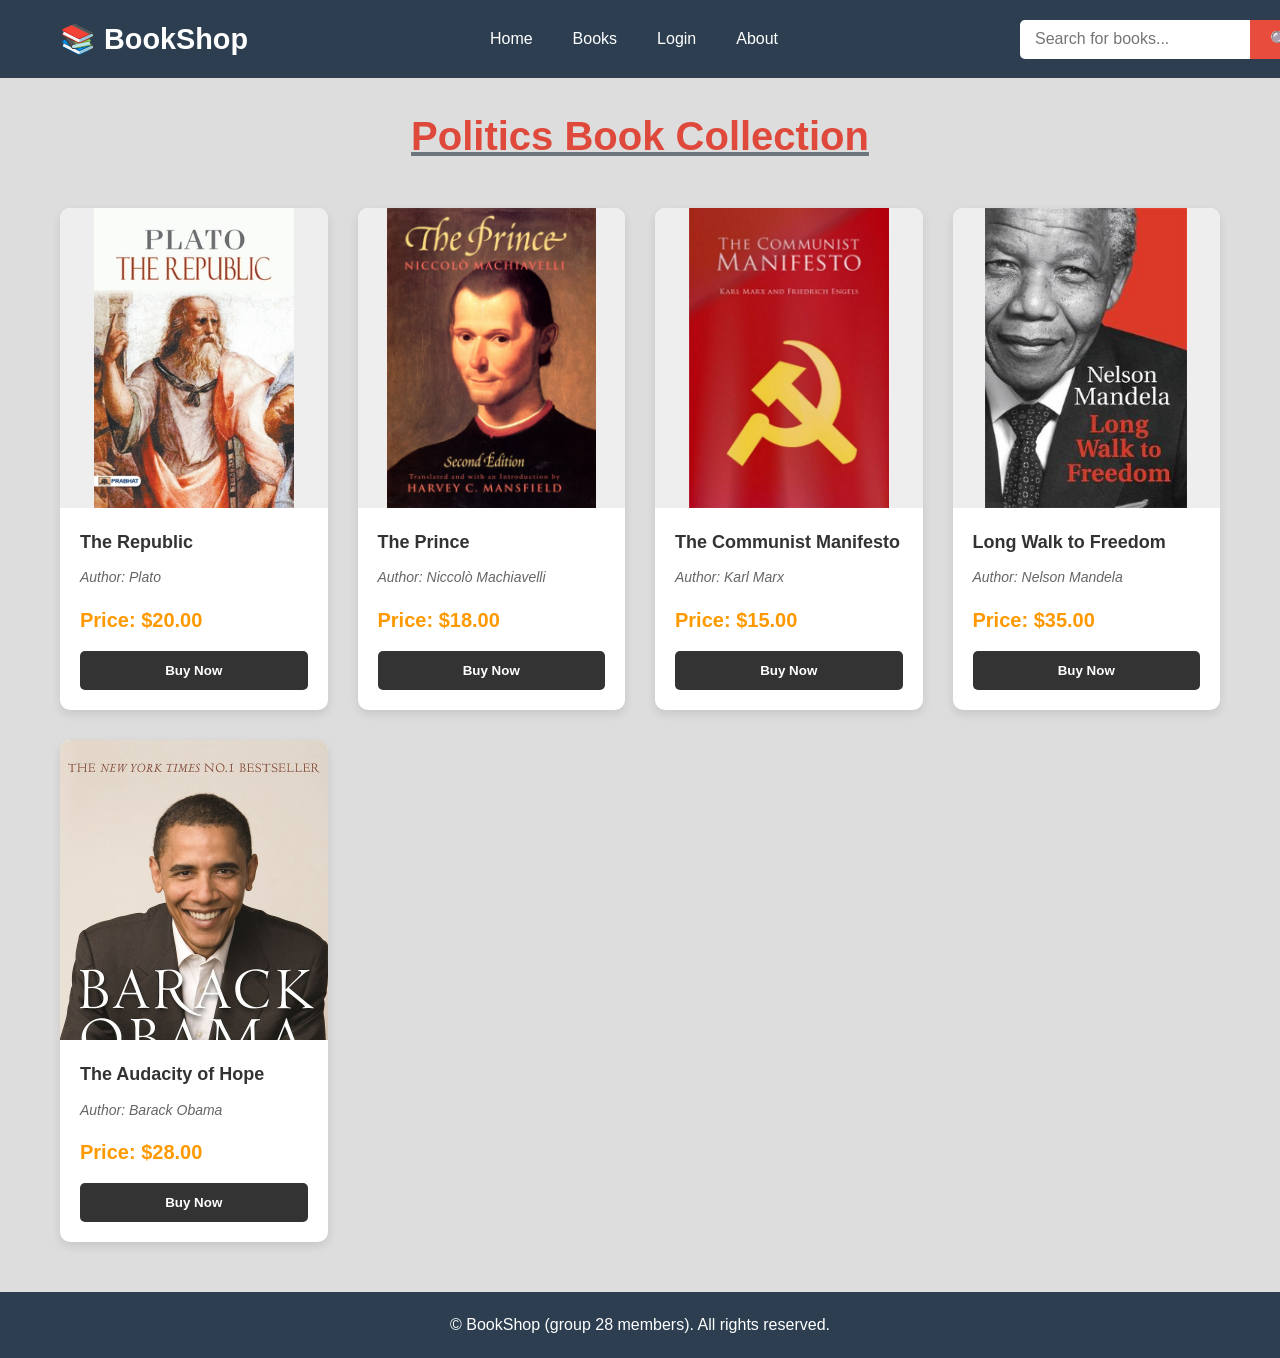
<file: politics.html>
<!DOCTYPE html>
<html lang="en">
<head>
    <meta charset="UTF-8">
    <meta name="viewport" content="width=device-width, initial-scale=1.0">
    <title>Politics - BookShop</title>
    <link rel="stylesheet" href="style-novels.css">
</head>
<body>
  <!-- Header -->
    <header>
        <div class="container">
            <div class="header-content">
                <div class="logo">📚 BookShop</div>
                <nav>
                    <ul>
                        <li><a href="home.html?">Home</a></li>
                        <li><a href="index.html">Books</a></li>
                        <li><a href="loging page.html">Login</a></li>
                        <li><a href="about.html">About</a></li>
                    </ul>
                </nav>
                <!-- Search Bar -->
                <div class="search-bar">
                    <form class="search-form">
                        <input type="text" class="search-input" placeholder="Search for books...">
                        <button type="submit" class="search-btn">🔍</button>
                    </form>
                </div>

            </div>
        </div>
    </header>

    <main class="container">
        <br>
        
     <u>   <h2 class="page-title">Politics Book Collection</h2> </u>

        <div class="product-grid">
            <div class="book-card">
                <div class="img-container">
                    <img src="9789352662067.jpg" alt="Politics Book">
                </div>
                <div class="details">
                    <h3>The Republic</h3>
                    <p class="author">Author: Plato</p>
                    <p class="price">Price: $20.00</p>
                    <button class="buy-btn">Buy Now</button>
                </div>
            </div>
			
			

            <div class="book-card">
                <div class="img-container">
                    <img src="The Prince.jpg" alt="Politics Book">
                </div>
                <div class="details">
                    <h3>The Prince</h3>
                    <p class="author">Author: Niccolò Machiavelli</p>
                    <p class="price">Price: $18.00</p>
                    <button class="buy-btn">Buy Now</button>
                </div>
            </div>

            <div class="book-card">
                <div class="img-container">
                    <img src="The Communist Manifesto.jpg" alt="Politics Book">
                </div>
                <div class="details">
                    <h3>The Communist Manifesto</h3>
                    <p class="author">Author: Karl Marx</p>
                    <p class="price">Price: $15.00</p>
                    <button class="buy-btn">Buy Now</button>
                </div>
            </div>
			
			

            <div class="book-card">
                <div class="img-container">
                    <img src="Long Walk to Freedom.jpg" alt="Politics Book">
                </div>
                <div class="details">
                    <h3>Long Walk to Freedom</h3>
                    <p class="author">Author: Nelson Mandela</p>
                    <p class="price">Price: $35.00</p>
                    <button class="buy-btn">Buy Now</button>
                </div>
            </div>

            <div class="book-card">
                <div class="img-container">
                    <img src="The Audacity of Hope.jpg" alt="Politics Book">
                </div>
                <div class="details">
                    <h3>The Audacity of Hope</h3>
                    <p class="author">Author: Barack Obama</p>
                    <p class="price">Price: $28.00</p>
                    <button class="buy-btn">Buy Now</button>
                </div>
            </div>

        </div>    
    </main>
     <!-- Footer -->
    <footer>
        <div class="container">
            <p>&copy;  BookShop (group 28 members). All rights reserved.</p>
        </div>
    </footer>
</body>
</html>
</file>
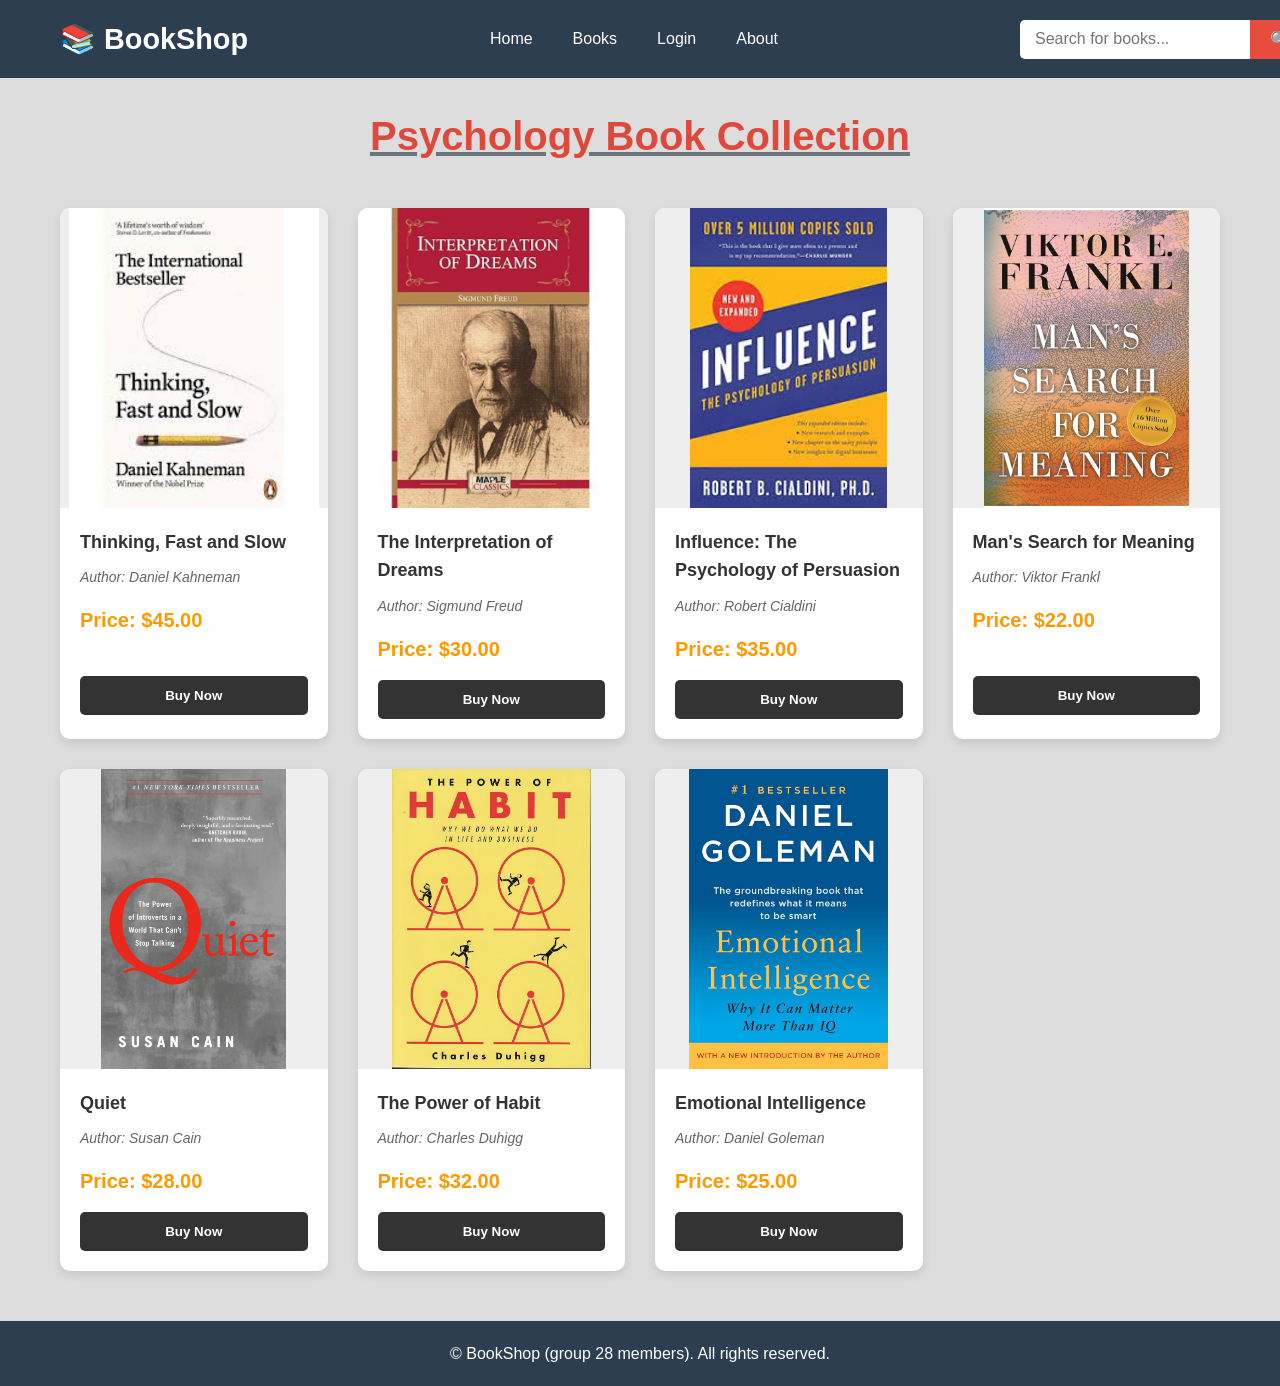
<file: psychology.html>
<!DOCTYPE html>
<html lang="en">
<head>
    <meta charset="UTF-8">
    <meta name="viewport" content="width=device-width, initial-scale=1.0">
    <title>Psychology - BookShop</title>
    <link rel="stylesheet" href="style-novels.css">
</head>
<body>
  <!-- Header -->
    <header>
        <div class="container">
            <div class="header-content">
                <div class="logo">📚 BookShop</div>
                <nav>
                    <ul>
                        <li><a href="home.html?">Home</a></li>
                        <li><a href="index.html">Books</a></li>
                        <li><a href="loging page.html">Login</a></li>
                        <li><a href="about.html">About</a></li>
                    </ul>
                </nav>
                <!-- Search Bar -->
                <div class="search-bar">
                    <form class="search-form">
                        <input type="text" class="search-input" placeholder="Search for books...">
                        <button type="submit" class="search-btn">🔍</button>
                    </form>
                </div>

            </div>
        </div>
    </header>

    <main class="container">
        <br>
        
      <u> <h2 class="page-title">Psychology Book Collection</h2> </u>

        <div class="product-grid">
            <div class="book-card">
                <div class="img-container">
                    <img src="images (2).jpg" alt="Psychology Book">
                </div>
                <div class="details">
                    <h3>Thinking, Fast and Slow</h3>
                    <p class="author">Author: Daniel Kahneman</p>
                    <p class="price">Price: $45.00</p><br>
                    <button class="buy-btn">Buy Now</button>
                </div>
            </div>

            <div class="book-card">
                <div class="img-container">
                    <img src="The Interpretation of Dreams.jpg" alt="Psychology Book">
                </div>
                <div class="details">
                    <h3>The Interpretation of Dreams</h3>
                    <p class="author">Author: Sigmund Freud</p>
                    <p class="price">Price: $30.00</p>
                    <button class="buy-btn">Buy Now</button>
                </div>
            </div>

            <div class="book-card">
                <div class="img-container">
                    <img src="Influence The Psychology of Persuasion.jpg" alt="Psychology Book">
                </div>
                <div class="details">
                    <h3>Influence: The Psychology of Persuasion</h3>
                    <p class="author">Author: Robert Cialdini</p>
                    <p class="price">Price: $35.00</p>
                    <button class="buy-btn">Buy Now</button>
                </div>
            </div>

            <div class="book-card">
                <div class="img-container">
                    <img src="Man's Search for Meaning.jpg" alt="Psychology Book">
                </div>
                <div class="details">
                    <h3>Man's Search for Meaning</h3>
                    <p class="author">Author: Viktor Frankl</p>
                    <p class="price">Price: $22.00</p><br>
                    <button class="buy-btn">Buy Now</button>
                </div>
            </div>

            <div class="book-card">
                <div class="img-container">
                    <img src="Quiet.jpg" alt="Psychology Book">
                </div>
                <div class="details">
                    <h3>Quiet</h3>
                    <p class="author">Author: Susan Cain</p>
                    <p class="price">Price: $28.00</p>
                    <button class="buy-btn">Buy Now</button>
                </div>
            </div>

            <div class="book-card">
                <div class="img-container">
                    <img src="The Power of Habit.jpg" alt="Psychology Book">
                </div>
                <div class="details">
                    <h3>The Power of Habit</h3>
                    <p class="author">Author: Charles Duhigg</p>
                    <p class="price">Price: $32.00</p>
                    <button class="buy-btn">Buy Now</button>
                </div>
            </div>

            <div class="book-card">
                <div class="img-container">
                    <img src="Emotional Intelligence.jpg" alt="Psychology Book">
                </div>
                <div class="details">
                    <h3>Emotional Intelligence</h3>
                    <p class="author">Author: Daniel Goleman</p>
                    <p class="price">Price: $25.00</p>
                    <button class="buy-btn">Buy Now</button>
                </div>
            </div>

        </div>
    </main> 
     <!-- Footer -->
    <footer>
        <div class="container">
            <p>&copy;  BookShop (group 28 members). All rights reserved.</p>
        </div>
    </footer>
</body>
</html>
</file>
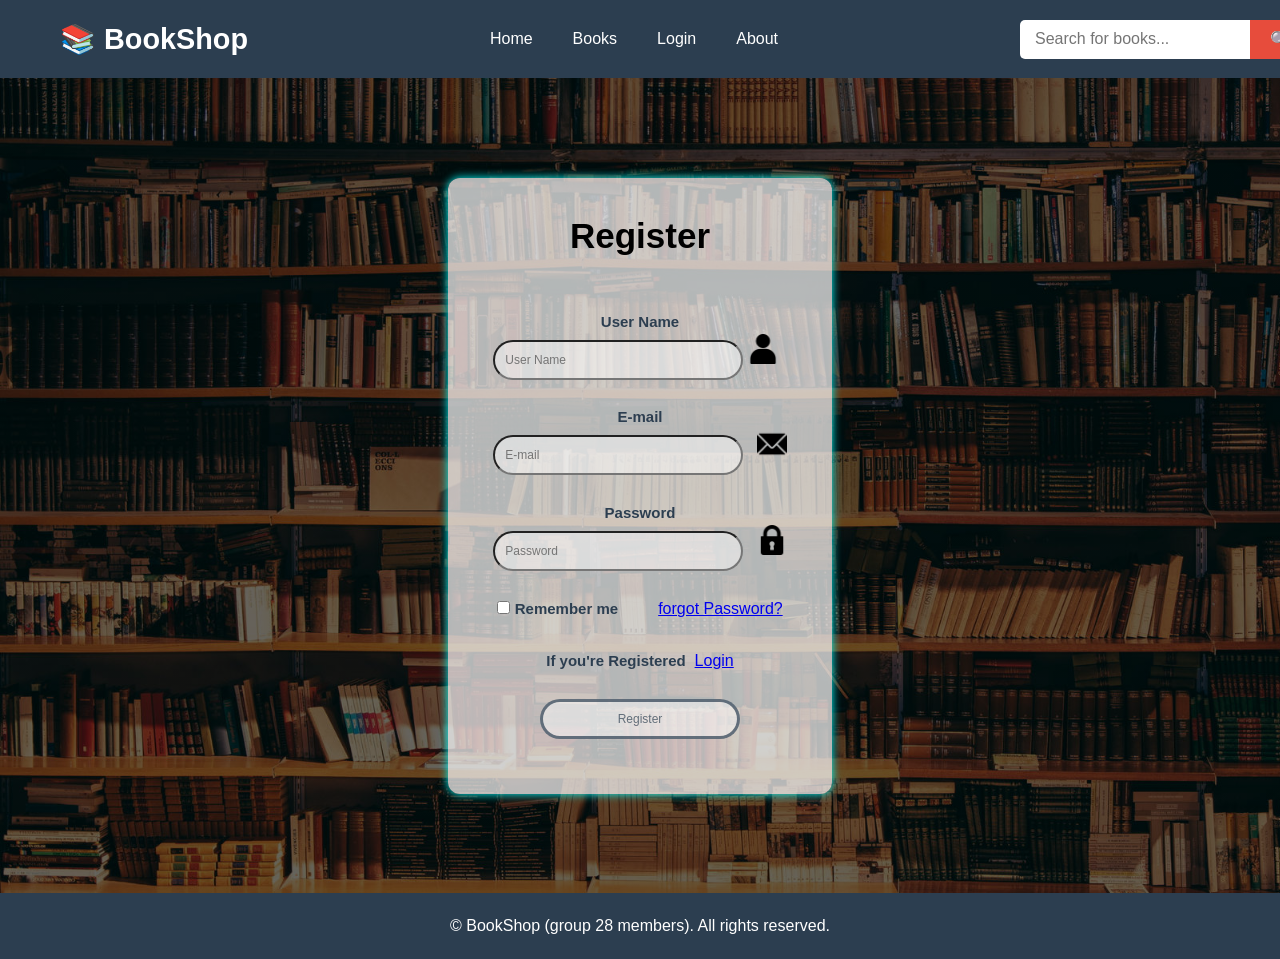
<file: Registor page.html>
<html lang="en">
<head>
    <meta charset="UTF-8">
    <meta name="viewport"content="width=device-width,initial-scale=1.0">
  <title>Register page</title>
<link rel="stylesheet" href="book.css">
</head>

<body>


   
  <header>
        <div class="container">
            <div class="header-content">
                <div class="logo">📚 BookShop</div>
                
                <nav>
                    <ul>
                        <li><a href="home.html">Home</a></li>
                        <li><a href="index.html">Books</a></li>
                        <li><a href="loging page.html">Login</a></li>
                        <li><a href="about.html">About</a></li>
                    </ul>
                    
                </nav>
                 <!-- Search Bar -->
                <div class="search-bar">
                    <form class="search-form">
                        <input type="text" class="search-input" placeholder="Search for books...">
                        <button type="submit" class="search-btn">🔍</button>
                    </form>
                </div>

            </div>
        </div>
    </header>
	<center>
	<div class="container1">


        <form id="RegistorForm" action="Registor page.html" method="post" class="form-box">
               <h1 >Register</h1>
               <br>
			   
               <label><b>User Name</b></label>
               <br>

               <input type="text" name="t1" id="UserName" placeholder="User Name" required  >
               <img src="user.png" height="30px" width="30px" >
               &nbsp;
               <br> <br>

               <label><b>E-mail</b></label>
               <br>
               <input type="Email" name="t1" id="Email" placeholder="E-mail" >
               &nbsp;
               <img src="email.png" height="30px" width="30px" >
               <br><br>

              <label><b>Password</b></label>
              <br>
              <input type="Password" name="t1" id="Password" placeholder="Password" >
              &nbsp;
              <img src="lock.png" height="30px" width="30px" >
              <br><br>

			  <input type="checkbox" name="t1" id="c">
              <label><b>Remember me</b></label>
              &nbsp;&nbsp;&nbsp;&nbsp;&nbsp;&nbsp;&nbsp;

		             <a href="#">forgot Password?</a>
                     <br><br>
                    <label><b>If you're Registered</b></label>&nbsp;&nbsp;<a href="loging page.html">Login</a>
                     <br><br>

              <input type="submit" name="s2" id="submit" value="Register">
              <br><br>
</div>
<script src="Registorjs.js"></script>
</center>
 <!-- Footer -->
    <footer>
        <div class="container">
            <p>&copy;  BookShop (group 28 members). All rights reserved.</p>
        </div>
    </footer>
</body>
</html>
</file>
<file: style-home.css>
* {
            margin: 0;
            padding: 0;
            box-sizing: border-box;
        }

        body {
            font-family: Arial, sans-serif;
            line-height: 1.6;
            background: #ddd;
        }

        /* Header */
        header {
            background: #2c3e50;
            color: white;
            padding: 1rem 0;
        }

        .container {
            max-width: 1200px;
            margin: 0 auto;
            padding: 0 20px;
        }

        .header-content {
            display: flex;
            justify-content: space-between;
            align-items: center;
        }

        .logo {
            font-size: 1.8rem;
            font-weight: bold;
        }
        nav ul {
            list-style: none;
            display: flex;
            gap: 20px;
        }

        nav a {
            color: white;
            text-decoration: none;
            padding: 5px 10px;
        }

        nav a:hover {
            background: #34495e;
            border-radius: 5px;
        }
        /* Search Bar */
        .search-bar {
            flex: 1;
            max-width: 200px;
        }

        .search-form {
            display: flex;
            width: 100%;
        }

        .search-input {
            flex: 1;
            padding: 10px 15px;
            border: none;
            border-radius: 5px 0 0 5px;
            font-size: 1rem;
            outline: none;
        }

        .search-btn {
            background: #e74c3c;
            color: white;
            border: none;
            padding: 10px 20px;
            border-radius: 0 5px 5px 0;
            cursor: pointer;
            font-size: 1rem;
        }

        .search-btn:hover {
            background: #c0392b;
        }


u{
     color: #6C757D;
  }      

.category-title {
  /*  margin-bottom: 30px;
    font-size: 40px;
    text-transform: uppercase;
    color: #222; */
    text-align: center;
     font-size: 40px;
     margin-bottom: 40px; 
     color:#de493c;
     
}



.category-grid {
    display: grid;
    
    /* හරියටම තීරු 3ක් සාදයි */
    grid-template-columns: repeat(3, 1fr); 
    gap: 25px;
    
}

/* Category Card */
.cat-card {
    background: white;
    padding: 15px;
    border: 1px solid #ddd;
    border-radius: 10px;
    transition: 0.3s ease;
    display: flex;
    flex-direction: column;
    align-items: center;
    box-shadow: 0 2px 5px rgba(0,0,0,0.05);
}

.cat-card:hover {
    transform: translateY(-5px);
  /*  border-color: #ff9900; */
    box-shadow: 0 5px 15px rgba(0,0,0,0.1);
}

/* Image Box - පින්තූරය පාලනය කරන කොටස */
.img-box {
    width: 100%;
    height: 150px; /* කොටුවේ උස ස්ථාවරව තබා ගනී */
    background-color: #eeeeee;
    margin-bottom: 15px;
    border-radius: 5px;
    overflow: hidden; /* පින්තූරය කොටුවෙන් පිටතට යාම වලක්වයි */
}

.img-box img {
    width: 100%;
    height: 100%;
    object-fit: cover; /* පින්තූරය ඇද නොවී කොටුවට ගැලපෙන සේ කැපී පෙනේ */
}

.cat-card p {
    font-weight: bold;
    font-size: 18px;
    margin: 10px 0;
    color: #333;
}

/* Novels Link */
.cat-link { text-decoration: none; color: inherit; }
/*.highlight { border: 2px solid #ff9900; background: #fffdf2; }*/

/* Footer */
        footer {
            background: #2c3e50;
            color: white;
            text-align: center;
            padding: 20px;
            margin-top: 50px;
        }
</file>
<file: style-novels.css>
* {
            margin: 0;
            padding: 0;
            box-sizing: border-box;
        }

        body {
            font-family: Arial, sans-serif;
            line-height: 1.6;
           background-color: #ddd;
        }

        /* Header */
        header {
            background: #2c3e50;
            color: white;
            padding: 1rem 0;
        }

        .container {
            max-width: 1200px;
            margin: 0 auto;
            padding: 0 20px;
        }

        .header-content {
            display: flex;
            justify-content: space-between;
            align-items: center;
        }

        .logo {
            font-size: 1.8rem;
            font-weight: bold;
        }
        nav ul {
            list-style: none;
            display: flex;
            gap: 20px;
        }

        nav a {
            color: white;
            text-decoration: none;
            padding: 5px 10px;
        }

        nav a:hover {
            background: #34495e;
            border-radius: 5px;
        }
        /* Search Bar */
        .search-bar {
            flex: 1;
            max-width: 200px;
        }

        .search-form {
            display: flex;
            width: 100%;
        }

        .search-input {
            flex: 1;
            padding: 10px 15px;
            border: none;
            border-radius: 5px 0 0 5px;
            font-size: 1rem;
            outline: none;
        }

        .search-btn {
            background: #e74c3c;
            color: white;
            border: none;
            padding: 10px 20px;
            border-radius: 0 5px 5px 0;
            cursor: pointer;
            font-size: 1rem;
        }

        .search-btn:hover {
            background: #c0392b;
        }

  .page-title{
       text-align: center;
       font-size: 40px;
       margin-bottom: 40px;
       color:#de493c;
       
  }  
  
  u{
     color: #6C757D;
  }          




 .product-grid {
    display: grid;
    grid-template-columns: repeat(auto-fill, minmax(250px, 1fr));
    gap: 30px;
    
} 

.book-card {
    background: white;
    border-radius: 10px;
    overflow: hidden;
    box-shadow: 0 4px 10px rgba(0,0,0,0.1);
    transition: 0.3s;
} 

.book-card:hover { transform: translateY(-5px); }

.img-container { background: #eee; height: 300px; display: flex; justify-content: center; align-items: center; }
.img-container img { max-width: 100%; height: 100%; object-fit: cover; }

.details { padding: 20px; text-align: left; }
.details h3 { margin: 0 0 10px 0; font-size: 18px; color: #333; }
.author { font-style: italic; color: #666; font-size: 14px; }
.price { font-size: 20px; font-weight: bold; color: #ff9900; margin: 15px 0; }

.buy-btn {
    width: 100%;
    background: #333;
    color: white;
    padding: 12px;
    border: none;
    border-radius: 5px;
    font-weight: bold;
    cursor: pointer;
    transition: 0.3s;
}

.buy-btn:hover { background: #c0392b; }

/* Footer */
        footer {
            background: #2c3e50;
            color: white;
            text-align: center;
            padding: 20px;
            margin-top: 50px;
        }
</file>
<file: home.css>
* {
            margin: 0;
            padding: 0;
            box-sizing: border-box;
        }

        body {
            font-family: Arial, sans-serif;
            line-height: 1.6;
            
        }

        /* Header */
        header {
            background: #2c3e50;
            color: white;
            padding: 1rem 0;
        }

        .container {
            max-width: 1200px;
            margin: 0 auto;
            padding: 0 20px;
        }

        .header-content {
            display: flex;
            justify-content: space-between;
            align-items: center;
        }

        .logo {
            font-size: 1.8rem;
            font-weight: bold;
        }
        nav ul {
            list-style: none;
            display: flex;
            gap: 20px;
        }

        nav a {
            color: white;
            text-decoration: none;
            padding: 5px 10px;
        }

        nav a:hover {
            background: #34495e; 
            border-radius: 5px;
        }
        /* Search Bar */
        .search-bar {
            flex: 1;
            max-width: 200px;
        }

        .search-form {
            display: flex;
            width: 100%;
        }

        .search-input {
            flex: 1;
            padding: 10px 15px;
            border: none;
            border-radius: 5px 0 0 5px;
            font-size: 1rem;
            outline: none;
        }

        .search-btn {
            background: #e74c3c;
            color: white;
            border: none;
            padding: 10px 20px;
            border-radius: 0 5px 5px 0;
            cursor: pointer;
            font-size: 12px;
        }

        .search-btn:hover {
            background: #c0392b;
        }

    /* Hero Section */
        .hero {
              position: relative;
              color: white;
              text-align: center;
              padding: 120px 20px;
              background: linear-gradient(rgba(0,0,0,0.7), rgba(0,0,0,0.7)), url('backgroundpic1.jpg');
              background-size: cover;
              background-position: center;
}

        .hero h1 {
            font-size: 2.5rem;
            margin-bottom: 20px;
        }

        .hero p {
            font-size: 1.2rem;
            margin-bottom: 30px;
        }

        .btn {
            display: inline-block;
            background: #e74c3c;
            color: white;
            padding: 12px 30px;
            text-decoration: none;
            border-radius: 15px;
            font-size: 1rem;
        }

        .btn:hover {
            background: #c0392b;
        }

        /* Books Section */

.books {
             padding: 50px 20px; 
        
           background: #ddd;
         
        } 

.books1 {
    padding: 50px 20px;
    background: #8cbcd0;

}
        
.section-title {
            text-align: center;
            font-size: 40px;
            margin-bottom: 40px;
            color:#de493c;
        }   
  u{
     color: #6C757D;
  }      

.product-grid {
    display: grid;
  
    grid-template-columns: repeat(5, 1fr);
    gap: 30px;
    padding:20px;
}

.book-card {
    background: white;
    border-radius: 10px;
    overflow: hidden;
    box-shadow: 0 4px 10px rgba(0,0,0,0.1);
    transition: 0.3s;
}

.book-card:hover { transform: translateY(-5px); }

.img-container { background: #eee; height: 300px; display: flex; justify-content: center; align-items: center; }
.img-container img { max-width: 100%; height: 100%; object-fit: cover; }

.details { padding: 20px; text-align: left; }
.details h3 { margin: 0 0 10px 0; font-size: 18px; color: #333; }
.author { font-style: italic; color: #666; font-size: 14px; }
.price { font-size: 20px; font-weight: bold; color: #ff9900; margin: 15px 0; }

.buy-btn {
    width: 100%;
    background: #333;
    color: white;
    padding: 12px;
    border: none;
    border-radius: 5px;
    font-weight: bold;
    cursor: pointer;
    transition: 0.3s;
}

.buy-btn:hover { background: #c0392b; }



        
        /* Categories */
        .categories {
            padding: 50px 20px;
            background: white;
        }

        .category-grid {
            display: grid;
            grid-template-columns: repeat(3, minmax(100px, 1fr));
          /*  grid-template-columns: repeat(6, 1fr); */
            gap: 20px; 
            max-width: 1000px;
            margin: 0 auto; 
          
        }

        .category-box {
            background: #3498db;
            color: white;
            padding: 30px;
            text-align: center;
            border-radius: 8px;
            cursor: pointer;
           transition: background 0.3s; 
        }

        .category-box:hover {
            background: #2980b9;
        }

        .category-box h3 {
            font-size: 1.3rem;
        }

        /* Footer */
        footer {
            background: #2c3e50;
            color: white;
            text-align: center;
            padding: 20px;
            margin-top: 50px;
        }
</file>
<file: book.css>
* {
    margin: 0;
    padding: 0;
    box-sizing: border-box;
   
}
body{ 
     background: linear-gradient(rgba(0,0,0,0.6), rgba(0,0,0,0.6)),url("library.jpg");
	   background-size:cover;
	   background-repeat:no-repeat;
     background-attachment:fixed;
     font-family: Arial, sans-serif;
     line-height: 1.6;
      color: #222222;
   }
	   

 /* Header */
        header {
            background: #2c3e50;
            color: white;
            padding: 1rem 0;
        }

        .container {
            max-width: 1200px;
            margin: 0 auto;
            padding: 0 20px;
        }

        .header-content {
            display: flex;
            justify-content: space-between;
            align-items: center;
        }
         /* Search Bar */
        .search-bar {
            flex: 1;
            max-width: 200px;
        }

        .search-form {
            display: flex;
            width: 100%;
        }

        .search-input {
            flex: 1;
            padding: 10px 15px;
            border: none;
            border-radius: 5px 0 0 5px;
            font-size: 1rem;
            outline: none;
        }

        .search-btn {
            background: #e74c3c;
            color: white;
            border: none;
            padding: 10px 20px;
            border-radius: 0 5px 5px 0;
            cursor: pointer;
            font-size: 1rem;
        }

        .search-btn:hover {
            background: #c0392b;
        }

        .logo {
            font-size: 1.8rem;
            font-weight: bold;
        }
        nav ul {
            list-style: none;
            display: flex;
            gap: 20px;
        }

        nav a {
            color: white;
            text-decoration: none;
            padding: 5px 10px;
        }

        nav a:hover {
            background: #34495e;
            border-radius: 5px;
        }

.container1{height:85vh;
           justify-content:center;
           align-items:center;
          padding-top: 100px;
          }

.form-box{width:30%;
          max-width:500px;
		  padding:30px;
		  position:center;
		  background-color:rgba(255, 255, 255, 0.7);
		  border-radius:12px;
		  box-shadow: 0 0 10px rgba(0,255,255,10);
		 }
   
 .form-box:hover{
 
    filter:brightness(100%);

 }    
		 
h1{text-align:center;
    color:black;
    margin-bottom:20px;
    font-size: 35px;
  }
		 

.img{padding:10px;
    border-style:solid;
	border-color:none;
	border-width:2px;
	}

label{font-size: 15px;
      color:#2c3e50;
	  }

 #UserName{font-size:12px;
           width:250px;
				   height:40px;
				   padding:10px;
				   border-radius:20px;
           background-color:rgba(255, 255, 255, 0.5);
				   } 


input[type="email"]{
           font-size:12px;
           width:250px;
				   height:40px;
				   padding:10px;
				   border-radius:20px;
           background-color:rgba(255, 255, 255, 0.5);
				   }

input[type="password"]{
           font-size:12px;
           width:250px;
				   height:40px;
				   padding:10px;
				   border-radius:20px;
           background-color:rgba(255, 255, 255, 0.5);
				   }

input[type="submit"]{
          font-size:12px;
           width:200px;
				   height:40px;
           padding:10px;
           border:none;
				   border-radius:20px;
				   border-style:solid;
				   border-color:none;
           background-color:rgba(255, 255, 255, 0.5) ;
           color:rgba(44,62,80,0.7);
				   }

/* Footer */
        footer {
            background: #2c3e50;
            color: white;
            text-align: center;
            padding: 20px;
            margin-top: 50px;
        }
</file>
